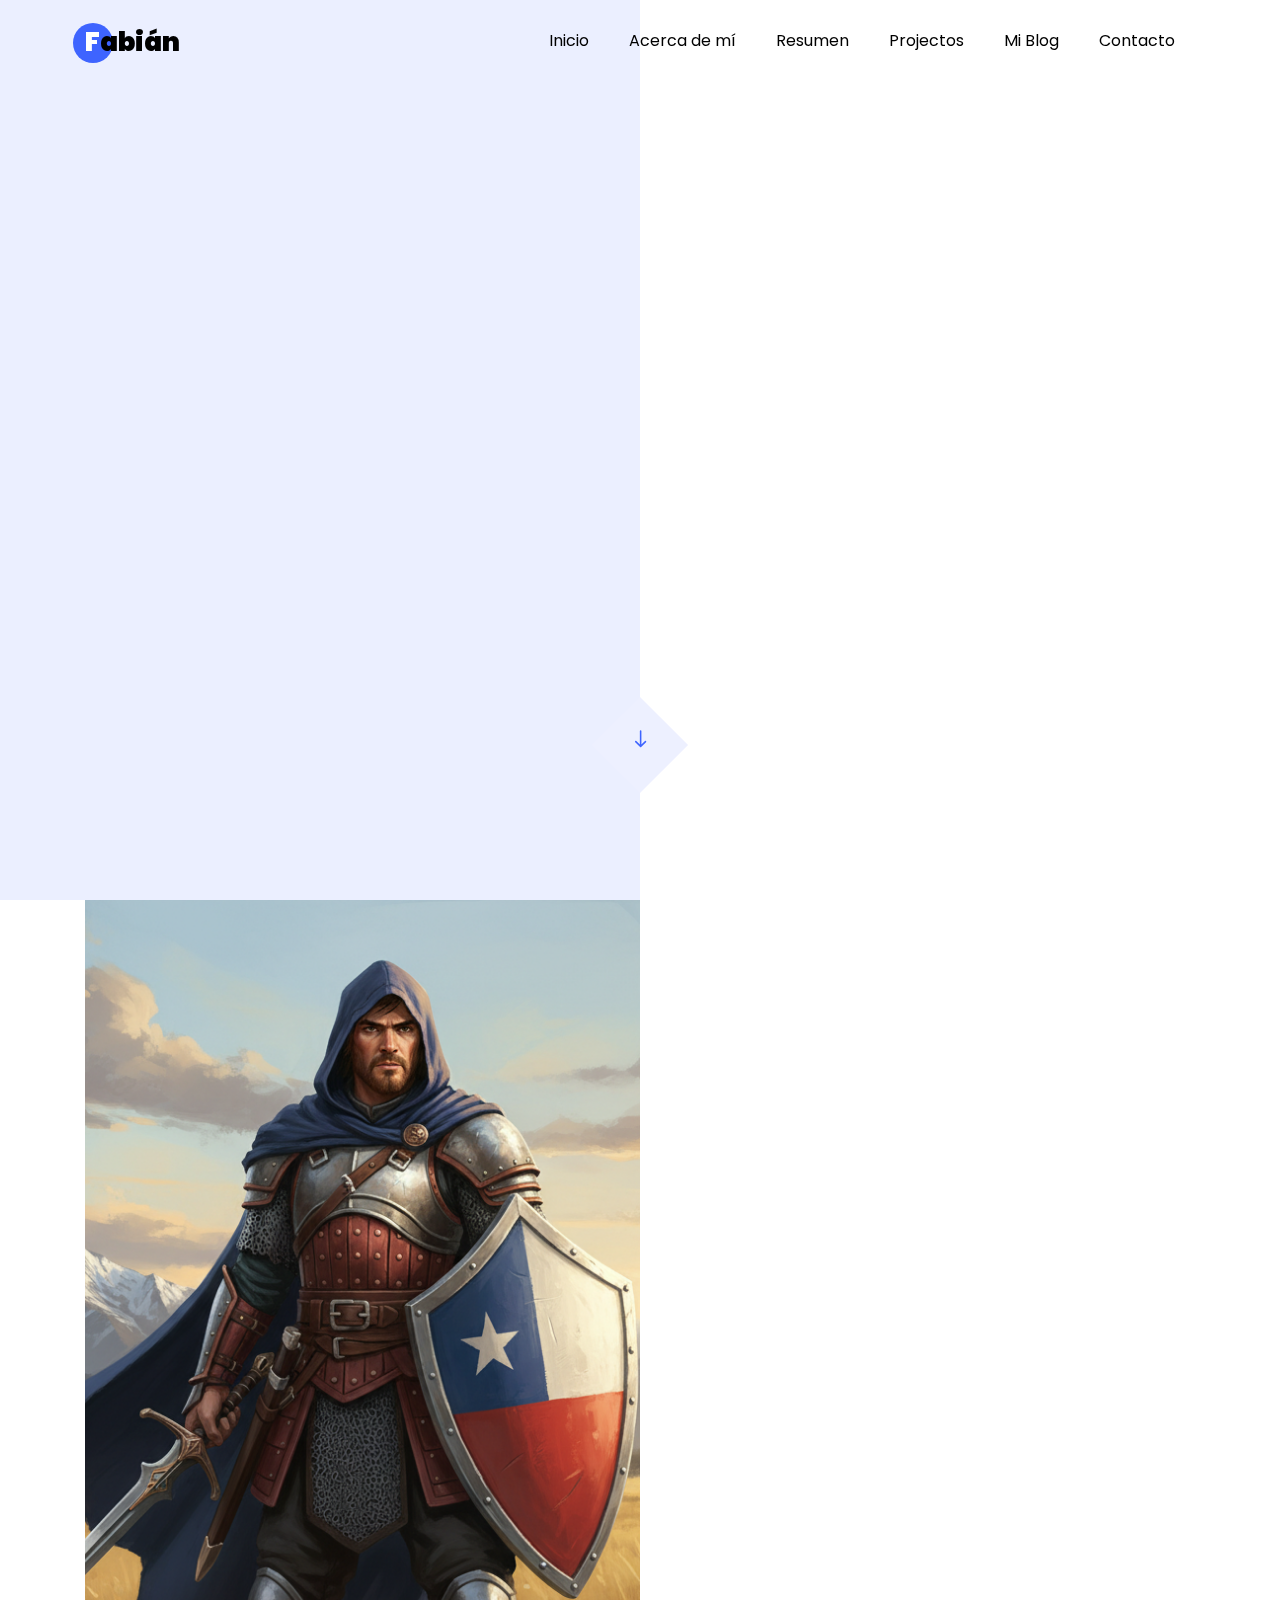
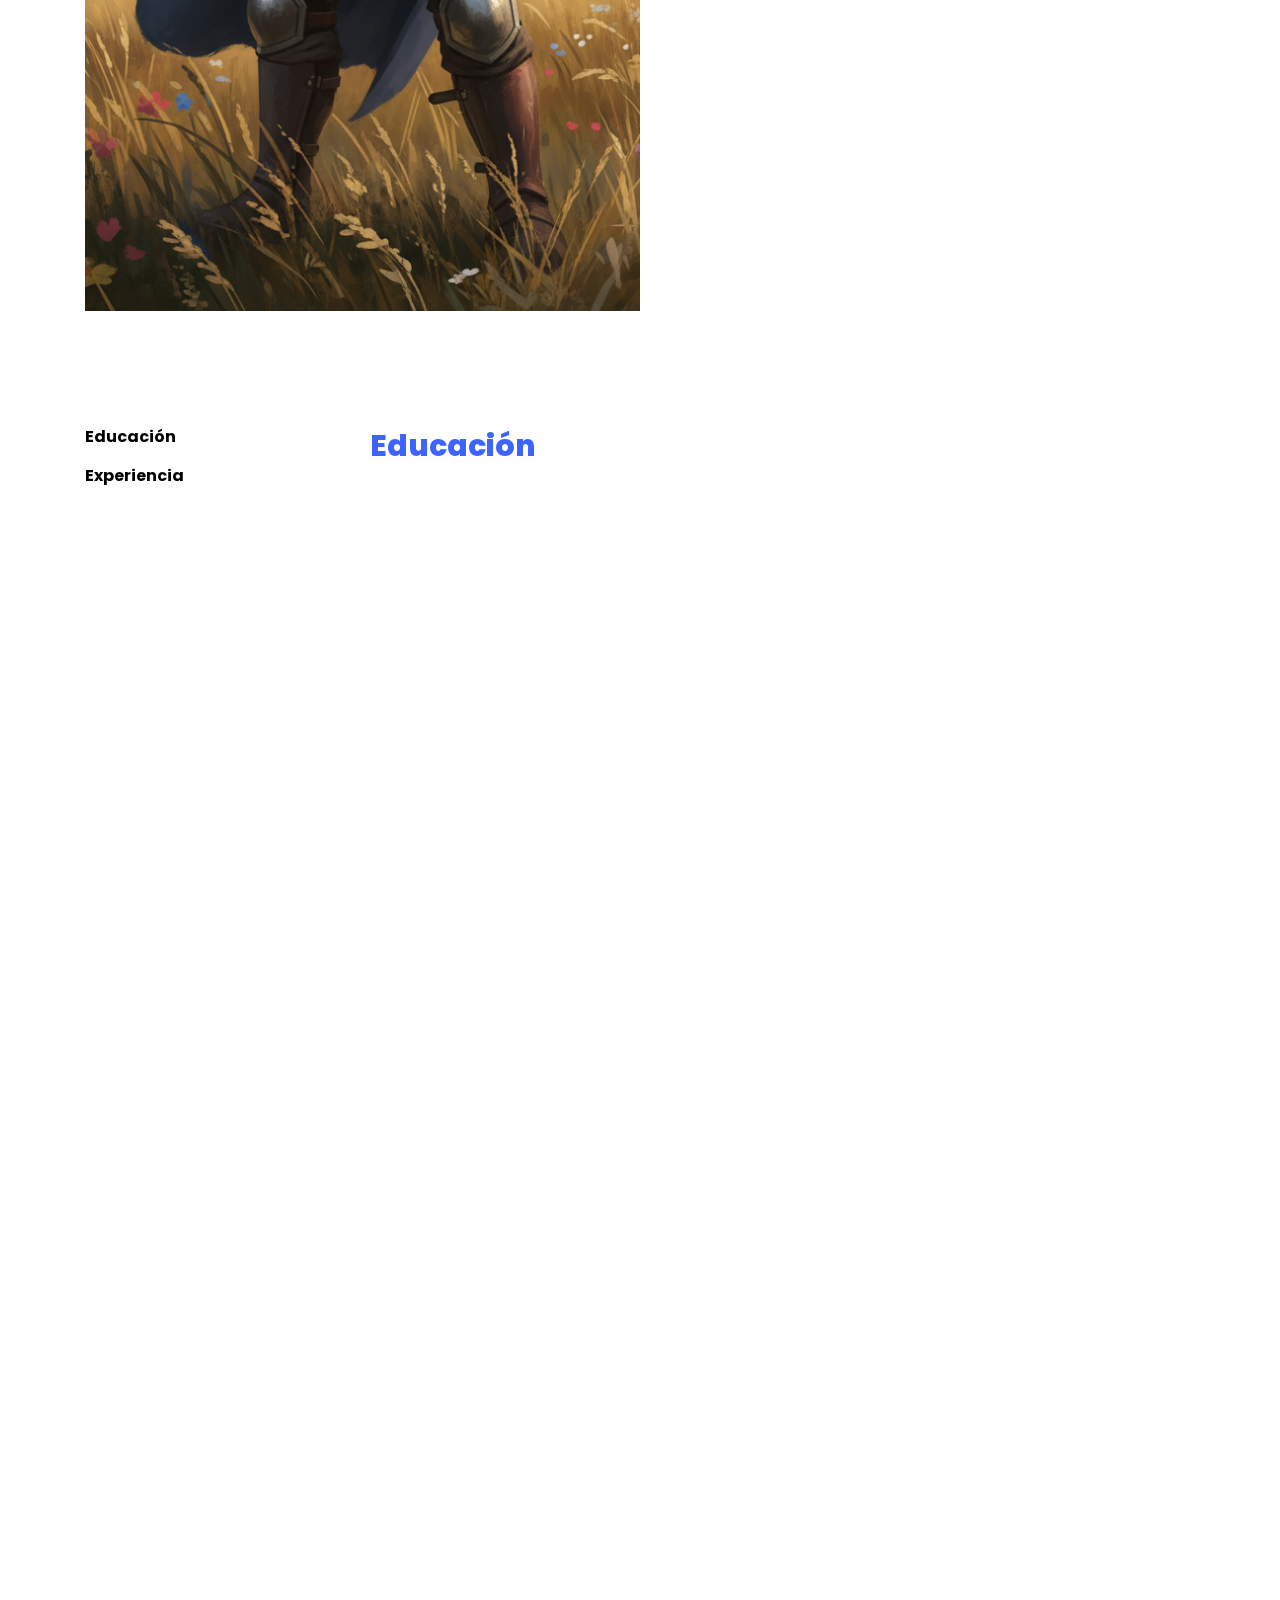
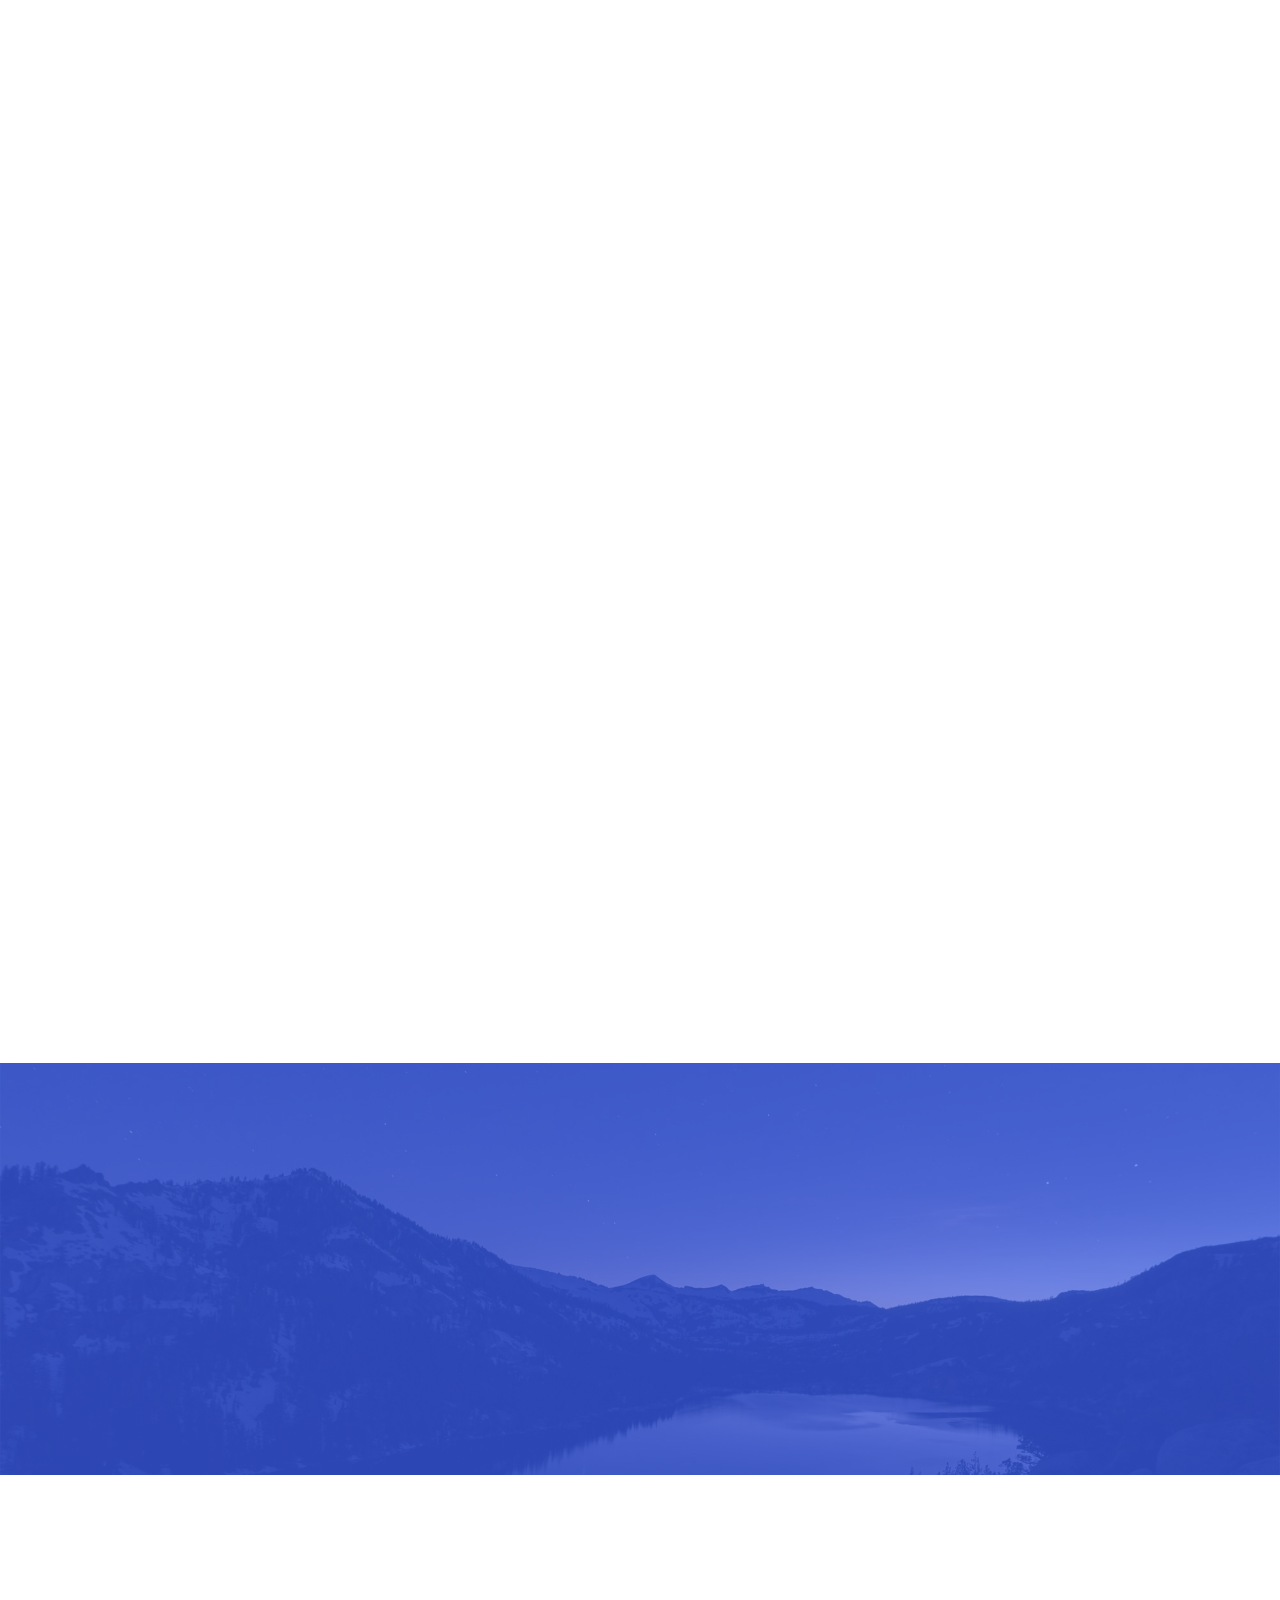
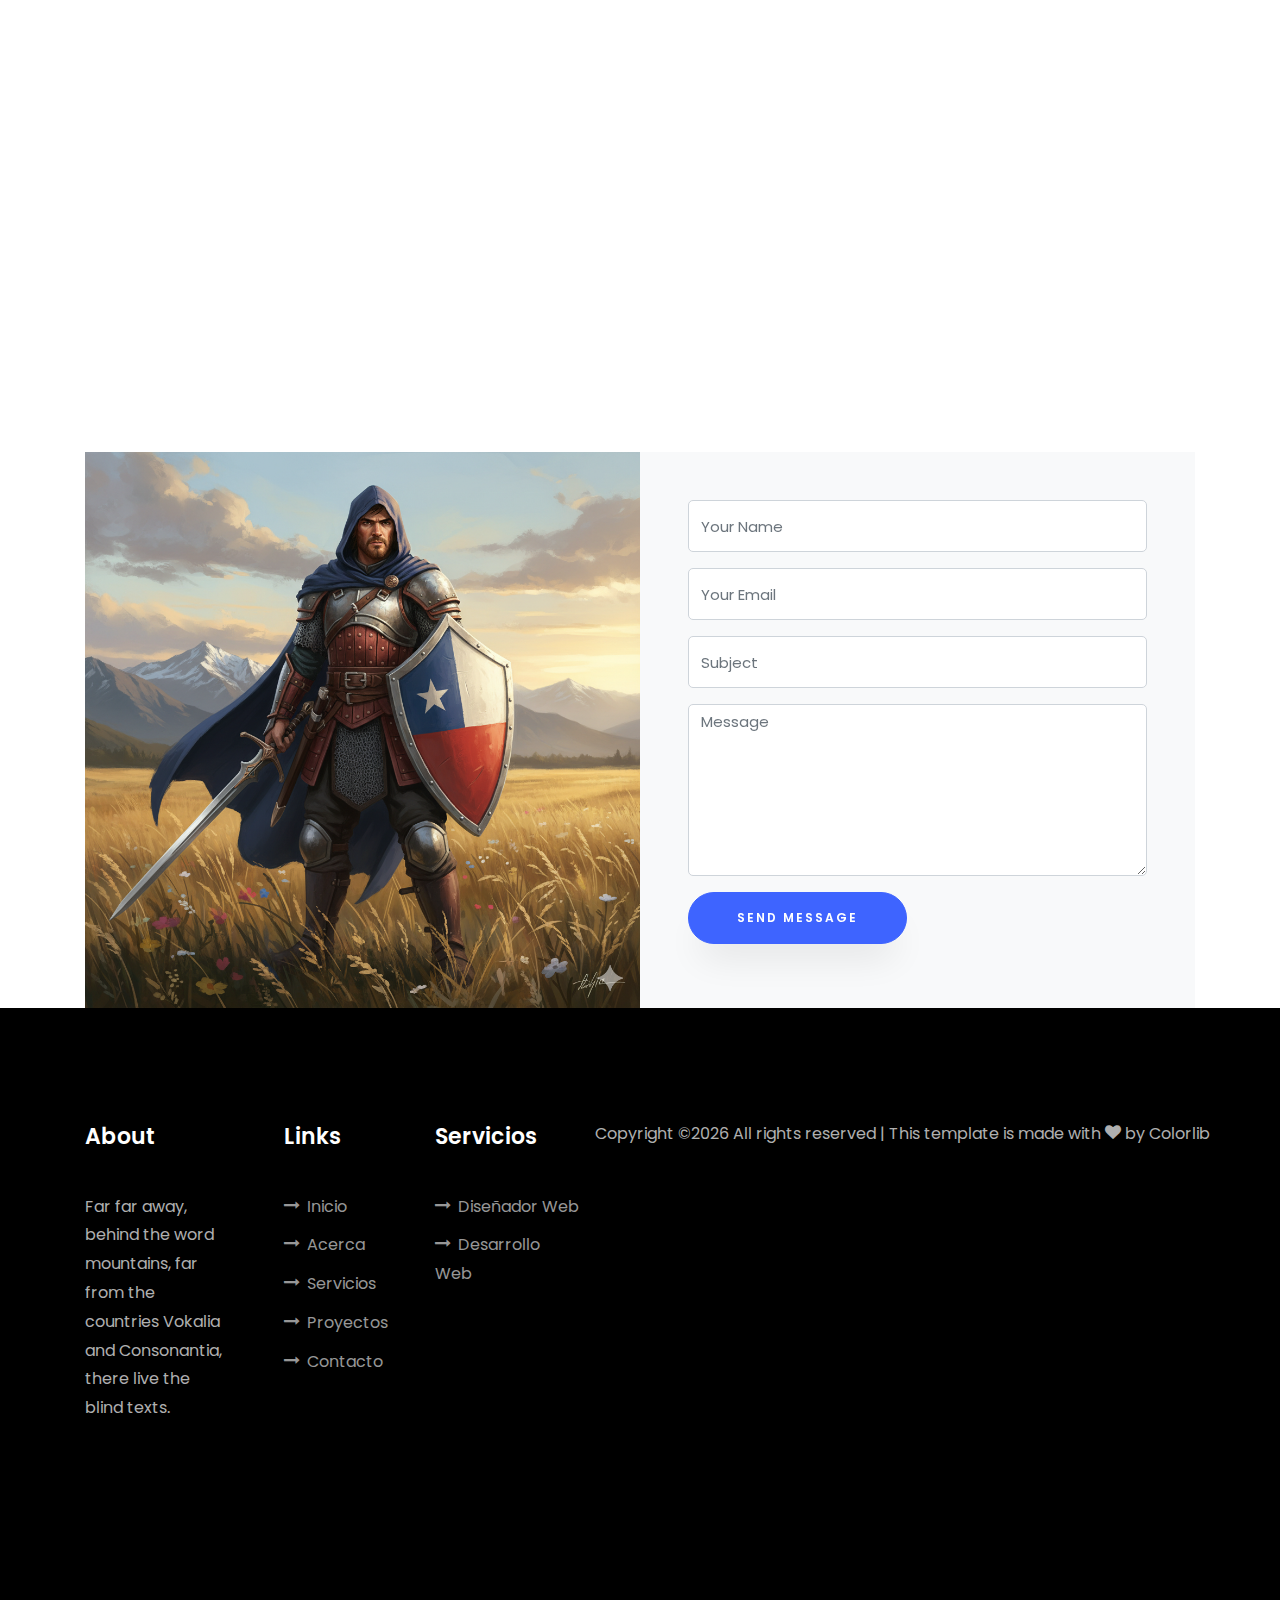
<file: index.html>
<!-- index.html -->
<!DOCTYPE html>
<html lang="en">
  <head>
    <title>Fabián Osses</title>
    <meta charset="utf-8">
    <meta name="viewport" content="width=device-width, initial-scale=1, shrink-to-fit=no">
    
    <link href="https://fonts.googleapis.com/css?family=Poppins:100,200,300,400,500,600,700,800,900" rel="stylesheet">

    <link rel="stylesheet" href="css/open-iconic-bootstrap.min.css">
    <link rel="stylesheet" href="css/animate.css">
    
    <link rel="stylesheet" href="css/owl.carousel.min.css">
    <link rel="stylesheet" href="css/owl.theme.default.min.css">
    <link rel="stylesheet" href="css/magnific-popup.css">

    <link rel="stylesheet" href="css/aos.css">

    <link rel="stylesheet" href="css/ionicons.min.css">
    
    <link rel="stylesheet" href="css/flaticon.css">
    <link rel="stylesheet" href="css/icomoon.css">
    <link rel="stylesheet" href="css/style.css">
  </head>
  <body data-spy="scroll" data-target=".site-navbar-target" data-offset="300">
	  
	  
    <nav class="navbar navbar-expand-lg navbar-dark ftco_navbar ftco-navbar-light site-navbar-target" id="ftco-navbar">
	    <div class="container">
	      <a class="navbar-brand" href="index.html"><span>F</span>abián</a>
	      <button class="navbar-toggler js-fh5co-nav-toggle fh5co-nav-toggle" type="button" data-toggle="collapse" data-target="#ftco-nav" aria-controls="ftco-nav" aria-expanded="false" aria-label="Toggle navigation">
	        <span class="oi oi-menu"></span> Menu
	      </button>

	      <div class="collapse navbar-collapse" id="ftco-nav">
	        <ul class="navbar-nav nav ml-auto">
	          <li class="nav-item"><a href="#home-section" class="nav-link"><span>Inicio</span></a></li>
	          <li class="nav-item"><a href="#about-section" class="nav-link"><span>Acerca de mí</span></a></li>
	          <li class="nav-item"><a href="#resume-section" class="nav-link"><span>Resumen</span></a></li>
<!--	          <li class="nav-item"><a href="#services-section" class="nav-link"><span>Services</span></a></li> -->
	          <li class="nav-item"><a href="#projects-section" class="nav-link"><span>Projectos</span></a></li>
	          <li class="nav-item"><a href="#blog-section" class="nav-link"><span>Mi Blog</span></a></li>
	          <li class="nav-item"><a href="#contact-section" class="nav-link"><span>Contacto</span></a></li>

	        </ul>
	      </div>
	    </div>
	  </nav>
	  <section class="hero-wrap js-fullheight">
      <div class="overlay"></div>
      <div class="container">
        <div class="row no-gutters slider-text js-fullheight justify-content-center align-items-center">
          <div class="col-lg-8 col-md-6 ftco-animate d-flex align-items-center">
          	<div class="text text-center">
          		<span class="subheading">Hola, soy</span>
		  				<h1>Fabián Osses</h1>
			  				<h2>Soy 
								  <span
								     class="txt-rotate"
								     data-period="2000"
								     data-rotate='[ "Diseñador Web.", "Desarrollador.", "Blogger" ]'></span>
								</h2>
							</div>
            </div>
          </div>
        </div>
      </div>
      <div class="mouse">
				<a href="#" class="mouse-icon">
					<div class="mouse-wheel"><span class="ion-ios-arrow-round-down"></span></div>
				</a>
			</div>
    </section>

    <section class="ftco-about img ftco-section ftco-no-pt ftco-no-pb" id="about-section">
    	<div class="container">
    		<div class="row d-flex no-gutters">
    			<div class="col-md-6 col-lg-6 d-flex">
    				<div class="img-about img d-flex align-items-stretch">
    					<div class="overlay"></div>
	    				<div class="img d-flex align-self-stretch align-items-center" style="background-image:url(images/about.png);">
	    				</div>
    				</div>
    			</div>
    			<div class="col-md-6 col-lg-6 pl-md-5 py-5">
    				<div class="row justify-content-start pb-3">
		          <div class="col-md-12 heading-section ftco-animate">
		          	<h1 class="big">Acerca</h1>
		            <h2 class="mb-4">Quien soy</h2>
		            <p>Soy Fabián Osses Inostroza, Ingeniero Civil Industrial con 25 años de experiencia en el área industrial. Durante mi trayectoria desarrollé habilidades en liderazgo, supervisión, y la adopción rápida de nuevas metodologías y procedimientos. Actualmente, soy estudiante en el Bootcamp FullStack Python de Desafío Latam, una transición profesional impulsada por mi pasión por la tecnología y el desarrollo de soluciones informáticas. Soy de la comuna de San Pedro de la Paz, región del Biobío, Chile.
¿Por qué me deberían contactar?. Aporto una perspectiva única que combina el conocimiento industrial con el pensamiento lógico y la resolución de problemas de la programación. Me destaco por ser tranquilo, cooperador y adaptable, con un interés constante en el aprendizaje. Cuento con una sólida base profesional e impulsado por la pasión por la tecnología y la información. La vía de contacto preferida es mi correo electrónico.
</p>
		            <ul class="about-info mt-4 px-md-0 px-2">
		            	<li class="d-flex"><span>Nombre:</span> <span>Fabián Osses Inostroza</span></li>
		            	<!-- <li class="d-flex"><span>Fecha de nacimiento:</span> <span>15 Febrero 1977</span></li> -->


		            	<li class="d-flex"><span>Email:</span> <span>fabian.osses@gmail.com</span></li>
		            	<li class="d-flex"><span>Teléfono:</span> <span>+56-9-82481328</span></li>
						<li class="d-flex"><span>LinkedIn:</span> <span><a href="https://www.linkedin.com/in/fabi%C3%A1n-osses-inostroza/" target="_blank">Ver perfil</a></span></li>
		            </ul>
		          </div>
		        </div>
	          <div class="counter-wrap ftco-animate d-flex mt-md-3">
              <div class="text">
              	<p class="mb-4">
	                <span class="number" data-number="1"></span>
	                <span>Proyectos desarrollados</span>
					<li class="d-flex"><span>GitHub:</span> <span><a href="https://github.com/fossesi/Portal_inmobiliarioi" target="_blank">Ver proyecto</a></span></li>
					
                </p>
				<a class="btn btn-primary py-3 px-3" href="assets/cv/CV_fosses.pdf" target="_blank"><i class="fas fa-paper-plane"></i>Descargar CV</a>
              </div>
	          </div>
	        </div>
        </div>
    	</div>
    </section>

	<!--
    <section class="ftco-section ftco-partner">
    	<div class="container">
    		<div class="row">
    			<div class="col-sm ftco-animate">
    				<a href="#" class="partner"><img src="images/partner-1.png" class="img-fluid" alt="Colorlib Template"></a>
    			</div>
    			<div class="col-sm ftco-animate">
    				<a href="#" class="partner"><img src="images/partner-2.png" class="img-fluid" alt="Colorlib Template"></a>
    			</div>
    			<div class="col-sm ftco-animate">
    				<a href="#" class="partner"><img src="images/partner-3.png" class="img-fluid" alt="Colorlib Template"></a>
    			</div>
    			<div class="col-sm ftco-animate">
    				<a href="#" class="partner"><img src="images/partner-4.png" class="img-fluid" alt="Colorlib Template"></a>
    			</div>
    			<div class="col-sm ftco-animate">
    				<a href="#" class="partner"><img src="images/partner-5.png" class="img-fluid" alt="Colorlib Template"></a>
    			</div>
    		</div>
    	</div>
    </section>
-->
    <section class="ftco-section ftco-no-pb goto-here" id="resume-section">
    	<div class="container">
    		<div class="row">
    			<div class="col-md-3">
				    <nav id="navi">
					    <ul>
					      <li><a href="#page-1">Educación</a></li>
					      <li><a href="#page-2">Experiencia</a></li>

					    </ul>
					  </nav>
					</div>
					<div class="col-md-9">
					  <div id="page-1" class= "page one">
					  	<h2 class="heading">Educación</h2>
					    <div class="resume-wrap d-flex ftco-animate">
					    	<div class="icon d-flex align-items-center justify-content-center">
					    		<span class="flaticon-ideas"></span>
					    	</div>

					    	<div class="text pl-3">
		    					<span class="date">2025</span>
		    					<h2>IDesarrollador FullStack Python</h2>
		    					<span class="position">Bootcamp Desafío-Latam</span>
		    					<p></p>
	    					</div>

					    	<div class="text pl-3">
		    					<span class="date">2019</span>
		    					<h2>Ingeniero Civil Industrial</h2>
		    					<span class="position">Universidad del Biobío</span>
		    					<p></p>
	    					</div>
	    				</div>
	    				<div class="resume-wrap d-flex ftco-animate">
	    					<div class="icon d-flex align-items-center justify-content-center">
					    		<span class="flaticon-ideas"></span>
					    	</div>
					    	<div class="text pl-3">
		    					<span class="date">2013</span>
		    					<h2>Ingeniero Ejecución en Control e Instrumentación Industrial</h2>
		    					<span class="position">Universidad Santa María</span>
		    					<p>e</p>
		    				</div>
	    				</div>
	    				<div class="resume-wrap d-flex ftco-animate">
	    					<div class="icon d-flex align-items-center justify-content-center">
					    		<span class="flaticon-ideas"></span>
					    	</div>


					  <div id="page-2" class= "page two">
					  	<h2 class="heading">Experience</h2>
					    <div class="resume-wrap d-flex ftco-animate">
					    	<div class="icon d-flex align-items-center justify-content-center">
					    		<span class="flaticon-ideas"></span>
					    	</div>
					    	<div class="text pl-3">
		    					<span class="date">1999-2024</span>
		    					<h2>Jefe General de Turno Eléctrico</h2>
		    					<span class="position">Compañía Siderúrgica Huachipato S.A.</span>
		    					<p></p>
		    				</div>
	    				</div>

	    			<!--	<div class="resume-wrap d-flex ftco-animate">
	    					<div class="icon d-flex align-items-center justify-content-center">
					    		<span class="flaticon-ideas"></span>
					    	</div>
					    	<div class="text pl-3">
		    					<span class="date">2014-2015</span>
		    					<h2>Art &amp; Creative Director</h2>
		    					<span class="position">Side Tech</span>
		    					<p>A small river named Duden flows by their place and supplies it with the necessary regelialia. It is a paradisematic country, in which roasted parts of sentences fly into your mouth.</p>
		    				</div>
	    				</div>
	    				<div class="resume-wrap d-flex ftco-animate">
	    					<div class="icon d-flex align-items-center justify-content-center">
					    		<span class="flaticon-ideas"></span>
					    	</div>
					    	<div class="text pl-3">
		    					<span class="date">2014-2015</span>
		    					<h2>Wordpress Developer</h2>
		    					<span class="position">Cambridge University</span>
		    					<p>A small river named Duden flows by their place and supplies it with the necessary regelialia. It is a paradisematic country, in which roasted parts of sentences fly into your mouth.</p>
		    				</div>
	    				</div>
	    				<div class="resume-wrap d-flex ftco-animate">
	    					<div class="icon d-flex align-items-center justify-content-center">
					    		<span class="flaticon-ideas"></span>
					    	</div>
					    	<div class="text pl-3">
		    					<span class="date">2017-2018</span>
		    					<h2>UI/UX Designer</h2>
		    					<span class="position">Cambridge University</span>
		    					<p>A small river named Duden flows by their place and supplies it with the necessary regelialia. It is a paradisematic country, in which roasted parts of sentences fly into your mouth.</p>
		    				</div>
	    				</div>
					  </div> -->
					  <div id="page-3" class= "page three">
					  	<h2 class="heading">Habilidades</h2>
					  	<div class="row progress-circle mb-5">
					  		<div class="col-lg-4 mb-4">
						      <div class="bg-white rounded-lg shadow p-4">
						        <h2 class="h5 font-weight-bold text-center mb-4">CSS</h2>

						        <!-- Progress bar 1
						        <div class="progress mx-auto" data-value='90'>
						          <span class="progress-left">
                        <span class="progress-bar border-primary"></span>
						          </span>
						          <span class="progress-right">
                        <span class="progress-bar border-primary"></span>
						          </span>
						          <div class="progress-value w-100 h-100 rounded-circle d-flex align-items-center justify-content-center">
						            <div class="h2 font-weight-bold">90<sup class="small">%</sup></div>
						          </div>
						        </div>
						        END -->

						        <!-- Demo info 
						        <div class="row text-center mt-4">
						          <div class="col-6 border-right">
						            <div class="h4 font-weight-bold mb-0">28%</div><span class="small text-gray">Last week</span>
						          </div>
						          <div class="col-6">
						            <div class="h4 font-weight-bold mb-0">60%</div><span class="small text-gray">Last month</span>
						          </div>
						        </div>
						        END -->
						      </div>
						    </div>

						    <div class="col-lg-4 mb-4">
						      <div class="bg-white rounded-lg shadow p-4">
						        <h2 class="h5 font-weight-bold text-center mb-4">HTML</h2>

						        <!-- Progress bar 1
						        <div class="progress mx-auto" data-value='80'>
						          <span class="progress-left">
                        <span class="progress-bar border-primary"></span>
						          </span>
						          <span class="progress-right">
                        <span class="progress-bar border-primary"></span>
						          </span>
						          <div class="progress-value w-100 h-100 rounded-circle d-flex align-items-center justify-content-center">
						            <div class="h2 font-weight-bold">80<sup class="small">%</sup></div>
						          </div>
						        </div>
						         END -->

						        <!-- Demo info 
						        <div class="row text-center mt-4">
						          <div class="col-6 border-right">
						            <div class="h4 font-weight-bold mb-0">28%</div><span class="small text-gray">Last week</span>
						          </div>
						          <div class="col-6">
						            <div class="h4 font-weight-bold mb-0">60%</div><span class="small text-gray">Last month</span>
						          </div>
						        </div>
						        END -->
						      </div>
						    </div>

						    <div class="col-lg-4 mb-4">
						      <div class="bg-white rounded-lg shadow p-4">
						        <h2 class="h5 font-weight-bold text-center mb-4">Django</h2>

						        <!-- Progress bar 1
						        <div class="progress mx-auto" data-value='75'>
						          <span class="progress-left">
                        <span class="progress-bar border-primary"></span>
						          </span>
						          <span class="progress-right">
                        <span class="progress-bar border-primary"></span>
						          </span>
						          <div class="progress-value w-100 h-100 rounded-circle d-flex align-items-center justify-content-center">
						            <div class="h2 font-weight-bold">75<sup class="small">%</sup></div>
						          </div>
						        </div>
						        END -->

						        <!-- Demo info
						        <div class="row text-center mt-4">
						          <div class="col-6 border-right">
						            <div class="h4 font-weight-bold mb-0">28%</div><span class="small text-gray">Last week</span>
						          </div>
						          <div class="col-6">
						            <div class="h4 font-weight-bold mb-0">60%</div><span class="small text-gray">Last month</span>
						          </div>
						        </div>
						        END -->
						      </div>
						    </div>

							<div class="col-lg-4 mb-4">
								<div class="bg-white rounded-lg shadow p-4">
								<h2 class="h5 font-weight-bold text-center mb-4">Postgres</h2>
								</div>
							</div>

							<div class="col-lg-4 mb-4">
								<div class="bg-white rounded-lg shadow p-4">
								<h2 class="h5 font-weight-bold text-center mb-4">Python</h2>
								</div>
							</div>

							<div class="col-lg-4 mb-4">
								<div class="bg-white rounded-lg shadow p-4">
								<h2 class="h5 font-weight-bold text-center mb-4">Boostrap 5</h2>
								</div>
							</div>

							<div class="col-lg-4 mb-4">
								<div class="bg-white rounded-lg shadow p-4">
								<h2 class="h5 font-weight-bold text-center mb-4">Docker</h2>
								</div>
							</div>

					  	</div>
						<!--
					  	<div class="row">
					  		<div class="col-md-6 animate-box">
									<div class="progress-wrap ftco-animate">
										<h3>Photoshop</h3>

										<div class="progress">
										 	<div class="progress-bar color-1" role="progressbar" aria-valuenow="90"
										  	aria-valuemin="0" aria-valuemax="100" style="width:90%">
										    <span>90%</span>
										  	</div>
										</div>
									</div>
								</div>
								<div class="col-md-6 animate-box">
									<div class="progress-wrap ftco-animate">
										<h3>jQuery</h3>
										<div class="progress">
										 	<div class="progress-bar color-2" role="progressbar" aria-valuenow="85"
										  	aria-valuemin="0" aria-valuemax="100" style="width:85%">
										    <span>85%</span>
										  	</div>
										</div>
									</div>
								</div>
								<div class="col-md-6 animate-box">
									<div class="progress-wrap ftco-animate">
										<h3>HTML5</h3>
										<div class="progress">
										 	<div class="progress-bar color-3" role="progressbar" aria-valuenow="95"
										  	aria-valuemin="0" aria-valuemax="100" style="width:95%">
										    <span>95%</span>
										  	</div>
										</div>
									</div>
								</div>
								<div class="col-md-6 animate-box">
									<div class="progress-wrap ftco-animate">
										<h3>CSS3</h3>
										<div class="progress">
										 	<div class="progress-bar color-4" role="progressbar" aria-valuenow="90"
										  	aria-valuemin="0" aria-valuemax="100" style="width:90%">
										    <span>90%</span>
										  	</div>
										</div>
									</div>
								</div>
								<div class="col-md-6 animate-box">
									<div class="progress-wrap ftco-animate">
										<h3>WordPress</h3>
										<div class="progress">
										 	<div class="progress-bar color-5" role="progressbar" aria-valuenow="70"
										  	aria-valuemin="0" aria-valuemax="100" style="width:70%">
										    <span>70%</span>
										  	</div>
										</div>
									</div>
								</div>
								<div class="col-md-6 animate-box">
									<div class="progress-wrap ftco-animate">
										<h3>SEO</h3>
										<div class="progress">
										 	<div class="progress-bar color-6" role="progressbar" aria-valuenow="80"
										  	aria-valuemin="0" aria-valuemax="100" style="width:80%">
										    <span>80%</span>
										  	</div>
										</div>
									</div>
								</div>
					  	</div>
					  </div>
					  <div id="page-4" class= "page four">
					    <h2 class="heading">Recompensas</h2>
					    <div class="resume-wrap d-flex ftco-animate">
					    	<div class="icon d-flex align-items-center justify-content-center">
					    		<span class="flaticon-ideas"></span>
					    	</div>
					    	<div class="text pl-3">
		    					<span class="date">2014-2015</span>
		    					<h2>Top 10 Web Developer</h2>
		    					<span class="position">Cambridge University</span>
		    					<p>A small river named Duden flows by their place and supplies it with the necessary regelialia. It is a paradisematic country, in which roasted parts of sentences fly into your mouth.</p>
	    					</div>
	    				</div>
	    				<div class="resume-wrap d-flex ftco-animate">
	    					<div class="icon d-flex align-items-center justify-content-center">
					    		<span class="flaticon-ideas"></span>
					    	</div>
					    	<div class="text pl-3">
		    					<span class="date">2014-2015</span>
		    					<h2>Top 5 LeaderShip Exellence Winner</h2>
		    					<span class="position">Cambridge University</span>
		    					<p>A small river named Duden flows by their place and supplies it with the necessary regelialia. It is a paradisematic country, in which roasted parts of sentences fly into your mouth.</p>
		    				</div>
	    				</div>
	    				<div class="resume-wrap d-flex ftco-animate">
	    					<div class="icon d-flex align-items-center justify-content-center">
					    		<span class="flaticon-ideas"></span>
					    	</div>
					    	<div class="text pl-3">
		    					<span class="date">2014-2015</span>
		    					<h2>Top 4 Web Tester</h2>
		    					<span class="position">Cambridge University</span>
		    					<p>A small river named Duden flows by their place and supplies it with the necessary regelialia. It is a paradisematic country, in which roasted parts of sentences fly into your mouth.</p>
		    				</div>
	    				</div>
	    				<div class="resume-wrap d-flex ftco-animate">
	    					<div class="icon d-flex align-items-center justify-content-center">
					    		<span class="flaticon-ideas"></span>
					    	</div>
					    	<div class="text pl-3">
		    					<span class="date">2014-2015</span>
		    					<h2>Art &amp; Creative Director</h2>
		    					<span class="position">Cambridge University</span>
		    					<p>A small river named Duden flows by their place and supplies it with the necessary regelialia. It is a paradisematic country, in which roasted parts of sentences fly into your mouth.</p>
		    				</div>
	    				</div> -->
					  </div>
					</div>
			  </div>
    	</div>
    </section>
<!--
    <section class="ftco-section" id="services-section">
    	<div class="container-fluid px-md-5">
    		<div class="row justify-content-center py-5 mt-5">
          <div class="col-md-12 heading-section text-center ftco-animate">
          	<h1 class="big big-2">Services</h1>
            <h2 class="mb-4">Services</h2>
            <p></p>
          </div>
        </div>
    		<div class="row">
					<div class="col-md-4 text-center d-flex ftco-animate">
						<a href="#" class="services-1 shadow">
							<span class="icon">
								<i class="flaticon-analysis"></i>
							</span>
							<div class="desc">
								<h3 class="mb-5">Web Design</h3>
								<p>A small river named Duden flows by their place and supplies it with the necessary regelialia.</p>
							</div>
						</a>
					</div>
					<div class="col-md-4 text-center d-flex ftco-animate">
						<a href="#" class="services-1 shadow">
							<span class="icon">
								<i class="flaticon-flasks"></i>
							</span>
							<div class="desc">
								<h3 class="mb-5">Phtography</h3>
								<p>A small river named Duden flows by their place and supplies it with the necessary regelialia.</p>
							</div>
						</a>
					</div>
					<div class="col-md-4 text-center d-flex ftco-animate">
						<a href="#" class="services-1 shadow">
							<span class="icon">
								<i class="flaticon-ideas"></i>
							</span>
							<div class="desc">
								<h3 class="mb-5">Web Developer</h3>
								<p>A small river named Duden flows by their place and supplies it with the necessary regelialia.</p>
							</div>
						</a>
					</div>

					<div class="col-md-4 text-center d-flex ftco-animate">
						<a href="#" class="services-1 shadow">
							<span class="icon">
								<i class="flaticon-innovation"></i>
							</span>
							<div class="desc">
								<h3 class="mb-5">App Developing</h3>
								<p>A small river named Duden flows by their place and supplies it with the necessary regelialia.</p>
							</div>
						</a>
					</div>
					<div class="col-md-4 text-center d-flex ftco-animate">
						<a href="#" class="services-1 shadow">
							<span class="icon">
								<i class="flaticon-ux-design"></i>
							</span>
							<div class="desc">
								<h3 class="mb-5">Branding</h3>
								<p>A small river named Duden flows by their place and supplies it with the necessary regelialia.</p>
							</div>
						</a>
					</div>
					<div class="col-md-4 text-center d-flex ftco-animate">
						<a href="#" class="services-1 shadow">
							<span class="icon">
								<i class="flaticon-idea"></i>
							</span>
							<div class="desc">
								<h3 class="mb-5">Product Strategy</h3>
								<p>A small river named Duden flows by their place and supplies it with the necessary regelialia.</p>
							</div>
						</a>
					</div>
				</div>
    	</div>
    </section> -->
 

    <section class="ftco-section ftco-project" id="projects-section">
    	<div class="container-fluid px-md-0">
    		<div class="row no-gutters justify-content-center pb-5">
          <div class="col-md-12 heading-section text-center ftco-animate">
          	<h1 class="big big-2">Proyectos</h1>
            <h2 class="mb-4">Mis Proyectos</h2>
            <p></p>
          </div>
        </div>
    		<div class="row no-gutters">
    			<div class="col-md-4">
    				<div class="project img ftco-animate d-flex justify-content-center align-items-center" style="background-image: url(images/portal-inmobiliario-1.png);">
    					<div class="overlay"></div>
	    				<div class="text text-center p-4">
	    					<h3><a href="#">Portal Inmobiliario</a></h3>
	    					<span>Desarrollo web</span>
	    				</div>
    				</div>
  				</div>

  				<div class="col-md-4">
    				<div class="project img ftco-animate d-flex justify-content-center align-items-center" style="background-image: url(images/portal-inmobiliario-2.png);">
    					<div class="overlay"></div>
	    				<div class="text text-center p-4">
	    					<h3><a href="#">Portal Inmobiliario</a></h3>
	    					<span>Desarrollo web</span>
	    				</div>
    				</div>
  				</div>
<!--
    			<div class="col-md-4">
    				<div class="project img ftco-animate d-flex justify-content-center align-items-center" style="background-image: url(images/work-3.jpg);">
    					<div class="overlay"></div>
	    				<div class="text text-center p-4">
	    					<h3><a href="#">Branding &amp; Illustration Design</a></h3>
	    					<span>Web Design</span>
	    				</div>
    				</div>
    			</div>

    			<div class="col-md-4">
    				<div class="project img ftco-animate d-flex justify-content-center align-items-center" style="background-image: url(images/work-4.jpg);">
    					<div class="overlay"></div>
	    				<div class="text text-center p-4">
	    					<h3><a href="#">Branding &amp; Illustration Design</a></h3>
	    					<span>Web Design</span>
	    				</div>
    				</div>
    			</div>

    			<div class="col-md-4">
    				<div class="project img ftco-animate d-flex justify-content-center align-items-center" style="background-image: url(images/work-5.jpg);">
    					<div class="overlay"></div>
	    				<div class="text text-center p-4">
	    					<h3><a href="#">Branding &amp; Illustration Design</a></h3>
	    					<span>Web Design</span>
	    				</div>
    				</div>
    			</div>

    			<div class="col-md-4">
    				<div class="project img ftco-animate d-flex justify-content-center align-items-center" style="background-image: url(images/work-6.jpg);">
    					<div class="overlay"></div>
	    				<div class="text text-center p-4">
	    					<h3><a href="#">Branding &amp; Illustration Design</a></h3>
	    					<span>Web Design</span>
	    				</div>
    				</div>
    			</div>
			-->
    		</div>
    	</div>
    </section>
<!--
    <section class="ftco-section ftco-no-pt ftco-no-pb ftco-counter img" id="section-counter">
    	<div class="container-fluid px-md-5">
				<div class="row d-md-flex align-items-center">
          <div class="col-md d-flex justify-content-center counter-wrap ftco-animate">
            <div class="block-18 shadow">
              <div class="text">
                <strong class="number" data-number="100">0</strong>
                <span>Awards</span>
              </div>
            </div>
          </div>
          <div class="col-md d-flex justify-content-center counter-wrap ftco-animate">
            <div class="block-18 shadow">
              <div class="text">
                <strong class="number" data-number="1200">0</strong>
                <span>Complete Projects</span>
              </div>
            </div>
          </div>
          <div class="col-md d-flex justify-content-center counter-wrap ftco-animate">
            <div class="block-18 shadow">
              <div class="text">
                <strong class="number" data-number="1200">0</strong>
                <span>Happy Customers</span>
              </div>
            </div>
          </div>
          <div class="col-md d-flex justify-content-center counter-wrap ftco-animate">
            <div class="block-18 shadow">
              <div class="text">
                <strong class="number" data-number="500">0</strong>
                <span>Cups of coffee</span>
              </div>
            </div>
          </div>
        </div>
      </div>
    </section>
-->
<!--
    <section class="ftco-section" id="blog-section">
      <div class="container">
        <div class="row justify-content-center mb-5 pb-5">
          <div class="col-md-7 heading-section text-center ftco-animate">
            <h1 class="big big-2">Blog</h1>
            <h2 class="mb-4">Mi Blog</h2>
            <p></p>
          </div>
        </div>
        <div class="row d-flex">
          <div class="col-md-4 d-flex ftco-animate">
          	<div class="blog-entry justify-content-end">
              <a href="single.html" class="block-20" style="background-image: url('images/image_1.jpg');">
              </a>
              <div class="text mt-3 float-right d-block">
                <h3 class="heading"><a href="single.html">Why Lead Generation is Key for Business Growth</a></h3>
                <div class="d-flex align-items-center mb-3 meta">
	                <p class="mb-0">
	                	<span class="mr-2">Sept. 12, 2019</span>
	                	<a href="#" class="mr-2">Admin</a>
	                	<a href="#" class="meta-chat"><span class="icon-chat"></span> 3</a>
	                </p>
                </div>
                <p>A small river named Duden flows by their place and supplies it with the necessary regelialia.</p>
              </div>
            </div>
          </div>
          <div class="col-md-4 d-flex ftco-animate">
          	<div class="blog-entry justify-content-end">
              <a href="single.html" class="block-20" style="background-image: url('images/image_2.jpg');">
              </a>
              <div class="text mt-3 float-right d-block">
                <h3 class="heading"><a href="single.html">Why Lead Generation is Key for Business Growth</a></h3>
                <div class="d-flex align-items-center mb-3 meta">
	                <p class="mb-0">
	                	<span class="mr-2">Sept. 12, 2019</span>
	                	<a href="#" class="mr-2">Admin</a>
	                	<a href="#" class="meta-chat"><span class="icon-chat"></span> 3</a>
	                </p>
                </div>
                <p>A small river named Duden flows by their place and supplies it with the necessary regelialia.</p>
              </div>
            </div>
          </div>
          <div class="col-md-4 d-flex ftco-animate">
          	<div class="blog-entry">
              <a href="single.html" class="block-20" style="background-image: url('images/image_3.jpg');">
              </a>
              <div class="text mt-3 float-right d-block">
                <h3 class="heading"><a href="single.html">Why Lead Generation is Key for Business Growth</a></h3>
                <div class="d-flex align-items-center mb-3 meta">
	                <p class="mb-0">
	                	<span class="mr-2">Sept. 12, 2019</span>
	                	<a href="#" class="mr-2">Admin</a>
	                	<a href="#" class="meta-chat"><span class="icon-chat"></span> 3</a>
	                </p>
                </div>
                <p>A small river named Duden flows by their place and supplies it with the necessary regelialia.</p>
              </div>
            </div>
          </div>
        </div>
      </div>
    </section>
-->
    <section class="ftco-section ftco-hireme img" style="background-image: url(images/bg_1.jpg)">
    	<div class="overlay"></div>
			<div class="container">
				<div class="row justify-content-center">
					<div class="col-md-7 ftco-animate text-center">
						<h2>Estoy <span>Disponible</span> como freelancing</h2>
						<p></p>
						<p class="mb-0"><a href="#" class="btn btn-primary py-3 px-5">Contrátame</a></p>
					</div>
				</div>
			</div>
		</section>

    <section class="ftco-section contact-section ftco-no-pb" id="contact-section">
      <div class="container">
      	<div class="row justify-content-center mb-5 pb-3">
          <div class="col-md-7 heading-section text-center ftco-animate">
            <h1 class="big big-2">Contacto</h1>
            <h2 class="mb-4">Contáctame</h2>
            <p></p>
          </div>
        </div>

        <div class="row d-flex contact-info mb-5">
          <div class="col-md-6 col-lg-3 d-flex ftco-animate">
          	<div class="align-self-stretch box text-center p-4 shadow">
          		<div class="icon d-flex align-items-center justify-content-center">
          			<span class="icon-map-signs"></span>
          		</div>
          		<div>
	          		<h3 class="mb-4">Dirección</h3>
		            <p></p>
		          </div>
	          </div>
          </div>
          <div class="col-md-6 col-lg-3 d-flex ftco-animate">
          	<div class="align-self-stretch box text-center p-4 shadow">
          		<div class="icon d-flex align-items-center justify-content-center">
          			<span class="icon-phone2"></span>
          		</div>
          		<div>
	          		<h3 class="mb-4">Número contacto</h3>
		            <p><a href="tel://1234567920">+ 1235 2355 98</a></p>
	            </div>
	          </div>
          </div>
          <div class="col-md-6 col-lg-3 d-flex ftco-animate">
          	<div class="align-self-stretch box text-center p-4 shadow">
          		<div class="icon d-flex align-items-center justify-content-center">
          			<span class="icon-paper-plane"></span>
          		</div>
          		<div>
	          		<h3 class="mb-4">Correo electrónico</h3>
		            <p><a href="mailto:info@yoursite.com">fabian.osses@gmail.com</a></p>
		          </div>
	          </div>
          </div>
          <div class="col-md-6 col-lg-3 d-flex ftco-animate">
          	<div class="align-self-stretch box text-center p-4 shadow">
          		<div class="icon d-flex align-items-center justify-content-center">
          			<span class="icon-globe"></span>
          		</div>
          		<div>
	          		<h3 class="mb-4">Sitioweb</h3>
		            <p><a href="#">https://github.com/fabianosses/fabianosses.github.io</a></p>
	            </div>
	          </div>
          </div>
        </div>

        <div class="row no-gutters block-9">
          <div class="col-md-6 order-md-last d-flex">
            <form action="#" class="bg-light p-4 p-md-5 contact-form">
              <div class="form-group">
                <input type="text" class="form-control" placeholder="Your Name">
              </div>
              <div class="form-group">
                <input type="text" class="form-control" placeholder="Your Email">
              </div>
              <div class="form-group">
                <input type="text" class="form-control" placeholder="Subject">
              </div>
              <div class="form-group">
                <textarea name="" id="" cols="30" rows="7" class="form-control" placeholder="Message"></textarea>
              </div>
              <div class="form-group">
                <input type="submit" value="Send Message" class="btn btn-primary py-3 px-5">
              </div>
            </form>
          
          </div>

          <div class="col-md-6 d-flex">
          	<div class="img" style="background-image: url(images/about.png);"></div>
          </div>
        </div>
      </div>
    </section>
		

    <footer class="ftco-footer ftco-section">
      <div class="container">
        <div class="row mb-5">
          <div class="col-md">
            <div class="ftco-footer-widget mb-4">
              <h2 class="ftco-heading-2">About</h2>
              <p>Far far away, behind the word mountains, far from the countries Vokalia and Consonantia, there live the blind texts.</p>
              <ul class="ftco-footer-social list-unstyled float-md-left float-lft mt-5">
                <li class="ftco-animate"><a href="#"><span class="icon-twitter"></span></a></li>
                <li class="ftco-animate"><a href="#"><span class="icon-facebook"></span></a></li>
                <li class="ftco-animate"><a href="#"><span class="icon-instagram"></span></a></li>
              </ul>
            </div>
          </div>
          <div class="col-md">
            <div class="ftco-footer-widget mb-4 ml-md-4">
              <h2 class="ftco-heading-2">Links</h2>
              <ul class="list-unstyled">
                <li><a href="#"><span class="icon-long-arrow-right mr-2"></span>Inicio</a></li>
                <li><a href="#"><span class="icon-long-arrow-right mr-2"></span>Acerca</a></li>
                <li><a href="#"><span class="icon-long-arrow-right mr-2"></span>Servicios</a></li>
                <li><a href="#"><span class="icon-long-arrow-right mr-2"></span>Proyectos</a></li>
                <li><a href="#"><span class="icon-long-arrow-right mr-2"></span>Contacto</a></li>
              </ul>
            </div>
          </div>
          <div class="col-md">
             <div class="ftco-footer-widget mb-4">
              <h2 class="ftco-heading-2">Servicios</h2>
              <ul class="list-unstyled">
                <li><a href="#"><span class="icon-long-arrow-right mr-2"></span>Diseñador Web</a></li>
                <li><a href="#"><span class="icon-long-arrow-right mr-2"></span>Desarrollo Web</a></li>
              </ul>
            </div>
          </div>
		  <!--
          <div class="col-md">
            <div class="ftco-footer-widget mb-4">
            	<h2 class="ftco-heading-2">Have a Questions?</h2>
            	<div class="block-23 mb-3">
	              <ul>
	                <li><span class="icon icon-map-marker"></span><span class="text">203 Fake St. Mountain View, San Francisco, California, USA</span></li>
	                <li><a href="#"><span class="icon icon-phone"></span><span class="text">+2 392 3929 210</span></a></li>
	                <li><a href="#"><span class="icon icon-envelope"></span><span class="text">info@yourdomain.com</span></a></li>
	              </ul>
	            </div>
            </div>
          </div>
        </div>
        <div class="row">
          <div class="col-md-12 text-center">
		  -->
            <p><!-- Link back to Colorlib can't be removed. Template is licensed under CC BY 3.0. -->
  Copyright &copy;<script>document.write(new Date().getFullYear());</script> All rights reserved | This template is made with <i class="icon-heart color-danger" aria-hidden="true"></i> by <a href="https://colorlib.com" target="_blank">Colorlib</a>
  <!-- Link back to Colorlib can't be removed. Template is licensed under CC BY 3.0. --></p>
          </div>
        </div>

      </div>
    </footer>
    
  

  <!-- loader -->
  <div id="ftco-loader" class="show fullscreen"><svg class="circular" width="48px" height="48px"><circle class="path-bg" cx="24" cy="24" r="22" fill="none" stroke-width="4" stroke="#eeeeee"/><circle class="path" cx="24" cy="24" r="22" fill="none" stroke-width="4" stroke-miterlimit="10" stroke="#F96D00"/></svg></div>


	<script src="js/jquery.min.js"></script>
	<script src="js/jquery-migrate-3.0.1.min.js"></script>
	<script src="js/popper.min.js"></script>
	<script src="js/bootstrap.min.js"></script>
	<script src="js/jquery.easing.1.3.js"></script>
	<script src="js/jquery.waypoints.min.js"></script>
	<script src="js/jquery.stellar.min.js"></script>
	<script src="js/owl.carousel.min.js"></script>
	<script src="js/jquery.magnific-popup.min.js"></script>
	<script src="js/aos.js"></script>
	<script src="js/jquery.animateNumber.min.js"></script>
	<script src="js/scrollax.min.js"></script>
	<script src="js/main.js"></script>
  </body>
</html>
</file>
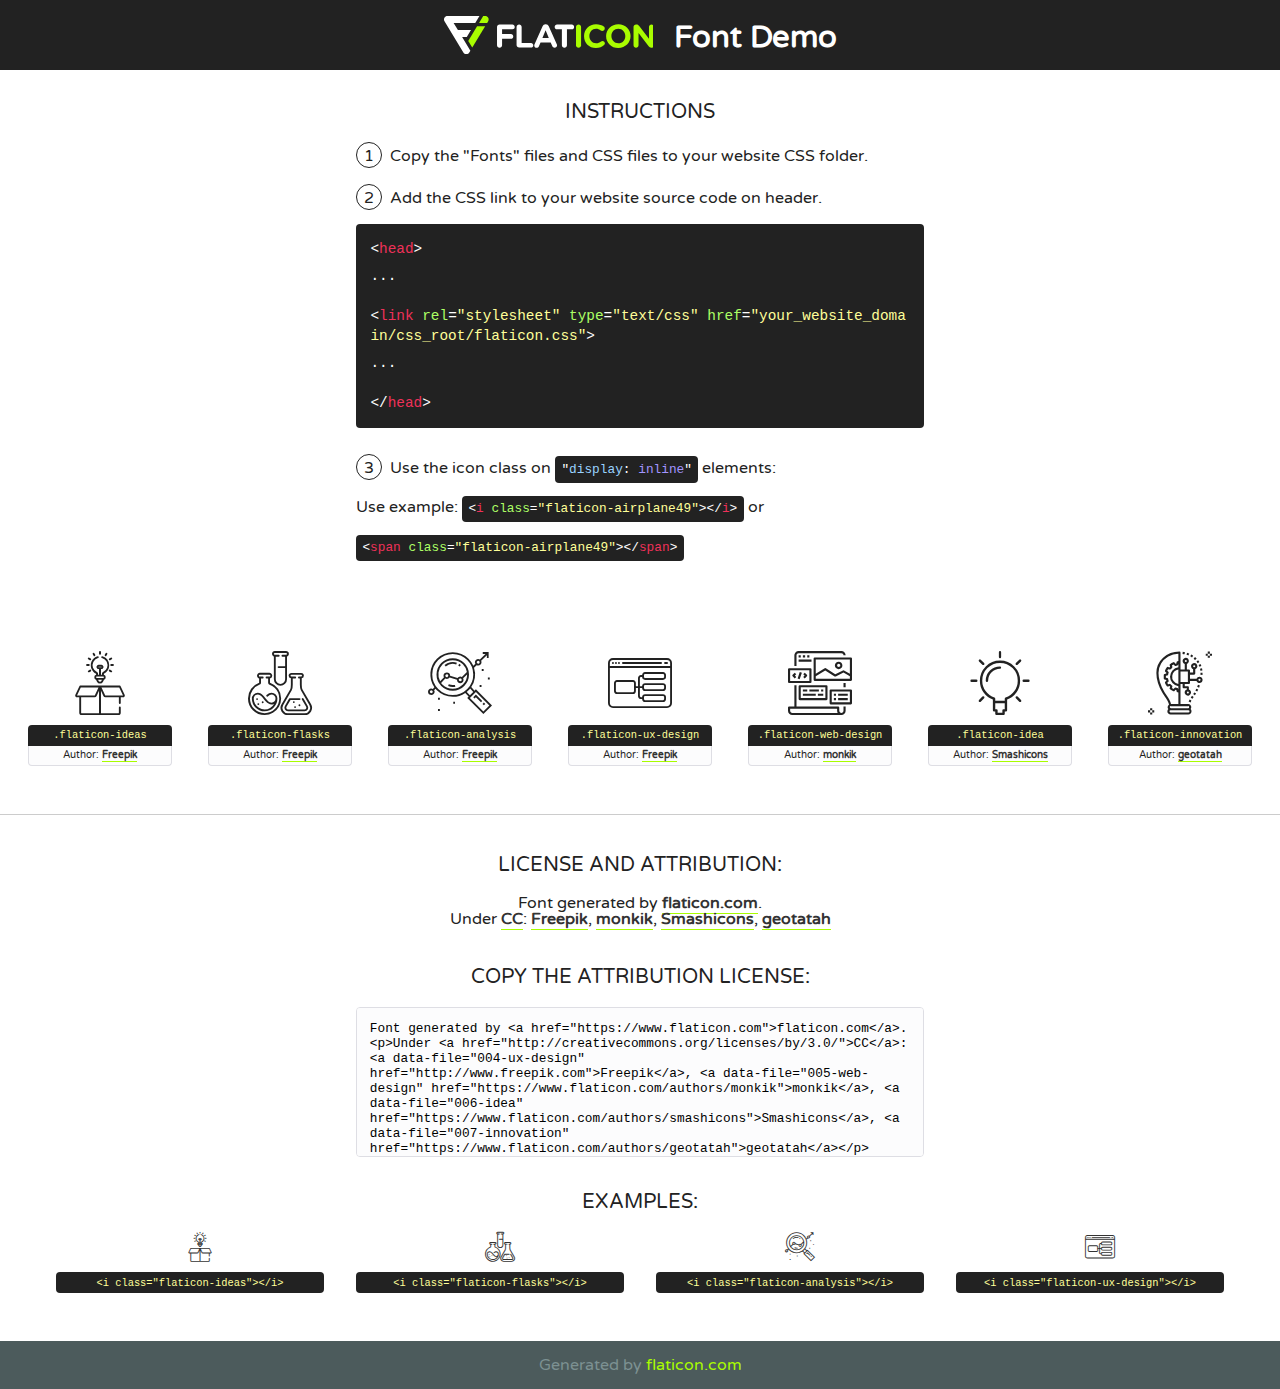
<file: fonts/flaticon/font/flaticon.html>
<!DOCTYPE html>
<!--
  Flaticon icon font: Flaticon
  Creation date: 20/03/2019 02:18
-->
<html>
<!DOCTYPE html>
<html>

<head>
    <title>Flaticon WebFont</title>
    <link href="http://fonts.googleapis.com/css?family=Varela+Round" rel="stylesheet" type="text/css" />
    <link rel="stylesheet" type="text/css" href="flaticon.css">
    <meta charset="UTF-8">
    <style>
    html, body, div, span, applet, object, iframe,
    h1, h2, h3, h4, h5, h6, p, blockquote, pre,
    a, abbr, acronym, address, big, cite, code,
    del, dfn, em, img, ins, kbd, q, s, samp,
    small, strike, strong, sub, sup, tt, var,
    b, u, i, center,
    dl, dt, dd, ol, ul, li,
    fieldset, form, label, legend,
    table, caption, tbody, tfoot, thead, tr, th, td,
    article, aside, canvas, details, embed, 
    figure, figcaption, footer, header, hgroup, 
    menu, nav, output, ruby, section, summary,
    time, mark, audio, video {
        margin: 0;
        padding: 0;
        border: 0;
        font-size: 100%;
        font: inherit;
        vertical-align: baseline;
    }
    /* HTML5 display-role reset for older browsers */
    article, aside, details, figcaption, figure, 
    footer, header, hgroup, menu, nav, section {
        display: block;
    }
    body {
        line-height: 1;
    }
    ol, ul {
        list-style: none;
    }
    blockquote, q {
        quotes: none;
    }
    blockquote:before, blockquote:after,
    q:before, q:after {
        content: '';
        content: none;
    }
    table {
        border-collapse: collapse;
        border-spacing: 0;
    }
    body {
        font-family: 'Varela Round', Helvetica, Arial, sans-serif;
        font-size: 16px;
        color: #222;
    }
    a {
        color: #333;
        border-bottom: 1px solid #a9fd00;
        font-weight: bold;
        text-decoration: none;
    }
    * {
        -moz-box-sizing: border-box;
        -webkit-box-sizing: border-box;
        box-sizing: border-box;
        margin: 0;
        padding: 0;
    }
    [class^="flaticon-"]:before, [class*=" flaticon-"]:before, [class^="flaticon-"]:after, [class*=" flaticon-"]:after {
        font-family: Flaticon;
        font-size: 30px;
        font-style: normal;
        margin-left: 20px;
        color: #333;
    }
    .wrapper {
        max-width: 600px;
        margin: auto;
        padding: 0 1em;
    }
    .title {
        font-size: 1.25em;
        text-align: center;
        margin-bottom: 1em;
        text-transform: uppercase;
    }
    header {
        text-align: center;
        background-color: #222;
        color: #fff;
        padding: 1em;
    }
    header .logo {
        width: 210px;
        height: 38px;
        display: inline-block;
        vertical-align: middle;
        margin-right: 1em;
        border: none;
    }
    header strong {
        font-size: 1.95em;
        font-weight: bold;
        vertical-align: middle;
        margin-top: 5px;
        display: inline-block;
    }
    .demo {
        margin: 2em auto;
        line-height: 1.25em;
    }
    .demo ul li {
        margin-bottom: 1em;
    }
    .demo ul li .num {
        color: #222;
        border-radius: 20px;
        display: inline-block;
        width: 26px;
        padding: 3px;
        height: 26px;
        text-align: center;
        margin-right: 0.5em;
        border: 1px solid #222;
    }
    .demo ul li code {
        background-color: #222;
        border-radius: 4px;
        padding: 0.25em 0.5em;
        display: inline-block;
        color: #fff;
        font-family: Consolas,Monaco,Lucida Console,Liberation Mono,DejaVu Sans Mono,Bitstream Vera Sans Mono,Courier New, monospace;
        font-weight: lighter;
        margin-top: 1em;
        font-size: 0.8em;
        word-break: break-all;
    }
    .demo ul li code.big {
        padding: 1em;
        font-size: 0.9em;
    }
    .demo ul li code .red {
        color: #EF3159;
    }
    .demo ul li code .green {
        color: #ACFF65;
    }
    .demo ul li code .yellow {
        color: #FFFF99;
    }
    .demo ul li code .blue {
        color: #99D3FF;
    }
    .demo ul li code .purple {
        color: #A295FF;
    }
    .demo ul li code .dots {
        margin-top: 0.5em;
        display: block;
    }
    #glyphs {
        border-bottom: 1px solid #ccc;
        padding: 2em 0;
        text-align: center;
    }
    .glyph {
        display: inline-block;
        width: 9em;
        margin: 1em;
        text-align: center;
        vertical-align: top;
        background: #FFF;
    }
    .glyph .glyph-icon {
        padding: 10px;
        display: block;
        font-family:"Flaticon";
        font-size: 64px;
        line-height: 1;
    }
    .glyph .glyph-icon:before {
        font-size: 64px;
        color: #222;
        margin-left: 0;
    }
    .class-name {
        font-size: 0.65em;
        background-color: #222;
        color: #fff;
        border-radius: 4px 4px 0 0;
        padding: 0.5em;
        color: #FFFF99;
        font-family: Consolas,Monaco,Lucida Console,Liberation Mono,DejaVu Sans Mono,Bitstream Vera Sans Mono,Courier New, monospace;
    }
    .author-name {
        font-size: 0.6em;
        background-color: #fcfcfd;
        border: 1px solid #DEDEE4;
        border-top: 0;
        border-radius: 0 0 4px 4px;
        padding: 0.5em;
    }
    .class-name:last-child {
        font-size: 10px;
        color:#888;
    }
    .class-name:last-child a {
        font-size: 10px;
        color:#555;
    }
    .class-name:last-child a:hover {
        color:#a9fd00;
    }
    .glyph > input {
        display: block;
        width: 100px;
        margin: 5px auto;
        text-align: center;
        font-size: 12px;
        cursor: text;
    }
    .glyph > input.icon-input {
        font-family:"Flaticon";
        font-size: 16px;
        margin-bottom: 10px;
    }
    .attribution .title {
        margin-top: 2em;
    }
    .attribution textarea {
        background-color: #fcfcfd;
        padding: 1em;
        border: none;
        box-shadow: none;
        border: 1px solid #DEDEE4;
        border-radius: 4px;
        resize: none;
        width: 100%;
        height: 150px;
        font-size: 0.8em;
        font-family: Consolas,Monaco,Lucida Console,Liberation Mono,DejaVu Sans Mono,Bitstream Vera Sans Mono,Courier New, monospace;
        -webkit-appearance: none;
    }
    .iconsuse {
        margin: 2em auto;
        text-align: center;
        max-width: 1200px;
    }
    .iconsuse:after {
        content: '';
        display: table;
        clear: both;
    }
    .iconsuse .image {
        float: left;
        width: 25%;
        padding: 0 1em;
    }
    .iconsuse .image p {
        margin-bottom: 1em;
    }
    .iconsuse .image span {
        display: block;
        font-size: 0.65em;
        background-color: #222;
        color: #fff;
        border-radius: 4px;
        padding: 0.5em;
        color: #FFFF99;
        margin-top: 1em;
        font-family: Consolas,Monaco,Lucida Console,Liberation Mono,DejaVu Sans Mono,Bitstream Vera Sans Mono,Courier New, monospace;
    }
    #footer {
        text-align: center;
        background-color: #4C5B5C;
        color: #7c9192;
        padding: 1em;
    }
    #footer a {
        border: none;
        color: #a9fd00;
        font-weight: normal;
    }
    @media (max-width: 960px) {
        .iconsuse .image {
            width: 50%;
        }
    }
    @media (max-width: 560px) {
        .iconsuse .image {
            width: 100%;
        }
    }
    </style>
</head>

<body class="characters-off">

    <header>
        <a href="https://www.flaticon.com" target="_blank" class="logo">
            <svg version="1.1" xmlns="http://www.w3.org/2000/svg" xmlns:xlink="http://www.w3.org/1999/xlink" xmlns:a="http://ns.adobe.com/AdobeSVGViewerExtensions/3.0/" viewBox="0 0 560.875 102.036" enable-background="new 0 0 560.875 102.036" xml:space="preserve">
                <defs>
                </defs>
                <g>
                    <g class="letters">
                        <path fill="#ffffff" d="M141.596,29.675c0-3.777,2.985-6.767,6.764-6.767h34.438c3.426,0,6.15,2.728,6.15,6.15
                        c0,3.43-2.724,6.149-6.15,6.149h-27.674v13.091h23.719c3.429,0,6.151,2.724,6.151,6.15c0,3.43-2.723,6.149-6.151,6.149h-23.719
                        v17.574c0,3.773-2.986,6.761-6.764,6.761c-3.779,0-6.764-2.989-6.764-6.761V29.675z"></path>
                        <path fill="#ffffff" d="M193.844,29.149c0-3.781,2.985-6.767,6.764-6.767c3.776,0,6.763,2.985,6.763,6.767v42.957h25.039
                        c3.426,0,6.149,2.726,6.149,6.153c0,3.425-2.723,6.15-6.149,6.15h-31.802c-3.779,0-6.764-2.986-6.764-6.768V29.149z"></path>
                        <path fill="#ffffff" d="M241.891,75.71l21.438-48.407c1.492-3.341,4.215-5.357,7.906-5.357h0.792
                        c3.686,0,6.323,2.017,7.815,5.357l21.439,48.407c0.436,0.967,0.701,1.845,0.701,2.723c0,3.602-2.809,6.501-6.414,6.501
                        c-3.161,0-5.269-1.845-6.499-4.655l-4.132-9.661h-27.059l-4.301,10.102c-1.144,2.631-3.426,4.214-6.237,4.214
                        c-3.517,0-6.24-2.81-6.24-6.325C241.1,77.64,241.451,76.677,241.891,75.71z M279.932,58.666l-8.521-20.297l-8.526,20.297H279.932
                        z"></path>
                        <path fill="#ffffff" d="M314.864,35.387H301.86c-3.429,0-6.239-2.813-6.239-6.238c0-3.429,2.811-6.24,6.239-6.24h39.533
                        c3.426,0,6.237,2.811,6.237,6.24c0,3.425-2.811,6.238-6.237,6.238h-13.001v42.785c0,3.773-2.99,6.761-6.764,6.761
                        c-3.779,0-6.764-2.989-6.764-6.761V35.387z"></path>
                        <path fill="#A9FD00" d="M352.615,29.149c0-3.781,2.985-6.767,6.767-6.767c3.774,0,6.761,2.985,6.761,6.767v49.024
                        c0,3.773-2.987,6.761-6.761,6.761c-3.781,0-6.767-2.989-6.767-6.761V29.149z"></path>
                        <path fill="#A9FD00" d="M374.132,53.836v-0.179c0-17.481,13.178-31.801,32.065-31.801c9.22,0,15.459,2.458,20.557,6.238
                        c1.402,1.054,2.637,2.985,2.637,5.357c0,3.692-2.985,6.59-6.681,6.59c-1.845,0-3.071-0.702-4.044-1.319
                        c-3.776-2.813-7.729-4.393-12.562-4.393c-10.364,0-17.831,8.611-17.831,19.154v0.173c0,10.542,7.291,19.329,17.831,19.329
                        c5.715,0,9.492-1.756,13.359-4.834c1.049-0.874,2.458-1.491,4.039-1.491c3.429,0,6.325,2.813,6.325,6.236
                        c0,2.106-1.056,3.78-2.282,4.834c-5.539,4.834-12.036,7.733-21.878,7.733C387.572,85.464,374.132,71.493,374.132,53.836z"></path>
                        <path fill="#A9FD00" d="M433.009,53.836v-0.179c0-17.481,13.79-31.801,32.766-31.801c18.981,0,32.592,14.143,32.592,31.628v0.173
                        c0,17.483-13.785,31.807-32.769,31.807C446.625,85.464,433.009,71.32,433.009,53.836z M484.224,53.836v-0.179
                        c0-10.539-7.725-19.326-18.626-19.326c-10.893,0-18.449,8.611-18.449,19.154v0.173c0,10.542,7.73,19.329,18.626,19.329
                        C476.676,72.986,484.224,64.378,484.224,53.836z"></path>
                        <path fill="#A9FD00" d="M506.233,29.321c0-3.774,2.99-6.763,6.767-6.763h1.401c3.252,0,5.183,1.583,7.029,3.953l26.093,34.265
                        V29.059c0-3.692,2.99-6.677,6.681-6.677c3.683,0,6.671,2.985,6.671,6.677v48.934c0,3.78-2.987,6.765-6.764,6.765h-0.436
                        c-3.257,0-5.188-1.581-7.034-3.953l-27.056-35.492v32.944c0,3.687-2.985,6.676-6.678,6.676c-3.683,0-6.673-2.989-6.673-6.676
                        V29.321z"></path>
                    </g>
                    <g class="insignia">
                        <path fill="#ffffff" d="M48.372,56.137h12.517l11.156-18.537H37.186L25.688,18.539h57.825L94.668,0H9.271
                        C5.925,0,2.842,1.801,1.198,4.716c-1.644,2.907-1.593,6.482,0.134,9.343l50.38,83.501c1.678,2.781,4.689,4.476,7.938,4.476
                        c3.246,0,6.257-1.695,7.935-4.476l2.898-4.804L48.372,56.137z"></path>
                        <g class="i">
                            <path fill="#A9FD00" d="M93.575,18.539h0.031v0.004l21.652,0.004l2.705-4.488c1.727-2.861,1.778-6.436,0.133-9.343
                            C116.454,1.801,113.371,0,110.026,0h-5.294L93.575,18.539z"></path>
                            <polygon fill="#A9FD00" points="88.291,27.356 64.725,66.486 75.519,84.404 109.942,27.356"></polygon>
                        </g>
                    </g>
                </g>
            </svg>
        </a>
        <strong>Font Demo</strong>
    </header>


    <section class="demo wrapper">

        <p class="title">Instructions</p>

        <ul>
            <li>
                <span class="num">1</span>Copy the "Fonts" files and CSS files to your website CSS folder.
            </li>
            <li>
                <span class="num">2</span>Add the CSS link to your website source code on header.
                <code class="big">
                    &lt;<span class="red">head</span>&gt;
                    <br/><span class="dots">...</span>
                    <br/>&lt;<span class="red">link</span> <span class="green">rel</span>=<span class="yellow">"stylesheet"</span> <span class="green">type</span>=<span class="yellow">"text/css"</span> <span class="green">href</span>=<span class="yellow">"your_website_domain/css_root/flaticon.css"</span>&gt;
                    <br/><span class="dots">...</span>
                    <br/>&lt;/<span class="red">head</span>&gt;
                </code>
            </li>

            <li>
                <p>
                    <span class="num">3</span>Use the icon class on <code>"<span class="blue">display</span>:<span class="purple"> inline</span>"</code> elements:
                    <br />
                    Use example: <code>&lt;<span class="red">i</span> <span class="green">class</span>=<span class="yellow">&quot;flaticon-airplane49&quot;</span>&gt;&lt;/<span class="red">i</span>&gt;</code> or <code>&lt;<span class="red">span</span> <span class="green">class</span>=<span class="yellow">&quot;flaticon-airplane49&quot;</span>&gt;&lt;/<span class="red">span</span>&gt;</code>
            </li>
        </ul>

    </section>




   <section id="glyphs">          
    
      
        <div class="glyph"><div class="glyph-icon flaticon-ideas"></div>
            <div class="class-name">.flaticon-ideas</div>
            <div class="author-name">Author: <a data-file="001-ideas" href="http://www.freepik.com">Freepik</a> </div> 
        </div>        
        
        <div class="glyph"><div class="glyph-icon flaticon-flasks"></div>
            <div class="class-name">.flaticon-flasks</div>
            <div class="author-name">Author: <a data-file="002-flasks" href="http://www.freepik.com">Freepik</a> </div> 
        </div>        
        
        <div class="glyph"><div class="glyph-icon flaticon-analysis"></div>
            <div class="class-name">.flaticon-analysis</div>
            <div class="author-name">Author: <a data-file="003-analysis" href="http://www.freepik.com">Freepik</a> </div> 
        </div>        
        
        <div class="glyph"><div class="glyph-icon flaticon-ux-design"></div>
            <div class="class-name">.flaticon-ux-design</div>
            <div class="author-name">Author: <a data-file="004-ux-design" href="http://www.freepik.com">Freepik</a> </div> 
        </div>        
        
        <div class="glyph"><div class="glyph-icon flaticon-web-design"></div>
            <div class="class-name">.flaticon-web-design</div>
            <div class="author-name">Author: <a data-file="005-web-design" href="https://www.flaticon.com/authors/monkik">monkik</a> </div> 
        </div>        
        
        <div class="glyph"><div class="glyph-icon flaticon-idea"></div>
            <div class="class-name">.flaticon-idea</div>
            <div class="author-name">Author: <a data-file="006-idea" href="https://www.flaticon.com/authors/smashicons">Smashicons</a> </div> 
        </div>        
        
        <div class="glyph"><div class="glyph-icon flaticon-innovation"></div>
            <div class="class-name">.flaticon-innovation</div>
            <div class="author-name">Author: <a data-file="007-innovation" href="https://www.flaticon.com/authors/geotatah">geotatah</a> </div> 
        </div>        
        

    </section>



    <section class="attribution wrapper"   style="text-align:center;">

      <div class="title">License and attribution:</div><div class="attrDiv">Font generated by <a href="https://www.flaticon.com">flaticon.com</a>. <div><p>Under <a href="http://creativecommons.org/licenses/by/3.0/">CC</a>: <a data-file="004-ux-design" href="http://www.freepik.com">Freepik</a>, <a data-file="005-web-design" href="https://www.flaticon.com/authors/monkik">monkik</a>, <a data-file="006-idea" href="https://www.flaticon.com/authors/smashicons">Smashicons</a>, <a data-file="007-innovation" href="https://www.flaticon.com/authors/geotatah">geotatah</a></p>  </div>
      </div>
      <div class="title">Copy the Attribution License:</div>

    <textarea onclick="this.focus();this.select();">Font generated by &lt;a href=&quot;https://www.flaticon.com&quot;&gt;flaticon.com&lt;/a&gt;. <p>Under <a href="http://creativecommons.org/licenses/by/3.0/">CC</a>: <a data-file="004-ux-design" href="http://www.freepik.com">Freepik</a>, <a data-file="005-web-design" href="https://www.flaticon.com/authors/monkik">monkik</a>, <a data-file="006-idea" href="https://www.flaticon.com/authors/smashicons">Smashicons</a>, <a data-file="007-innovation" href="https://www.flaticon.com/authors/geotatah">geotatah</a></p>  
     </textarea>

    </section>

    <section class="iconsuse">

          <div class="title">Examples:</div>            
             
            <div class="image">
                <p>
                    <i class="glyph-icon flaticon-ideas"></i> 
                    <span>&lt;i class=&quot;flaticon-ideas&quot;&gt;&lt;/i&gt;</span>
                </p>
            </div>
            
            <div class="image">
                <p>
                    <i class="glyph-icon flaticon-flasks"></i> 
                    <span>&lt;i class=&quot;flaticon-flasks&quot;&gt;&lt;/i&gt;</span>
                </p>
            </div>
            
            <div class="image">
                <p>
                    <i class="glyph-icon flaticon-analysis"></i> 
                    <span>&lt;i class=&quot;flaticon-analysis&quot;&gt;&lt;/i&gt;</span>
                </p>
            </div>
            
            <div class="image">
                <p>
                    <i class="glyph-icon flaticon-ux-design"></i> 
                    <span>&lt;i class=&quot;flaticon-ux-design&quot;&gt;&lt;/i&gt;</span>
                </p>
            </div>
                       
        </div>
                            
    </section>

<div id="footer">
    <div>Generated by <a href="https://www.flaticon.com">flaticon.com</a>
    </div>
</div>



</body>
</html>
</file>
<file: css/flaticon.css>
/*
  	Flaticon icon font: Flaticon
  	Creation date: 04/01/2019 13:45
  	*/


@font-face {
  font-family: "Flaticon";
  src: url("../fonts/flaticon/font/Flaticon.eot");
  src: url("../fonts/flaticon/font/Flaticon.eot?#iefix") format("embedded-opentype"),
       url("../fonts/flaticon/font/Flaticon.woff") format("woff"),
       url("../fonts/flaticon/font/Flaticon.ttf") format("truetype"),
       url("../fonts/flaticon/font/Flaticon.svg#Flaticon") format("svg");
  font-weight: normal;
  font-style: normal;
}

@media screen and (-webkit-min-device-pixel-ratio:0) {
  @font-face {
    font-family: "Flaticon";
    src: url("../fonts/flaticon/font/Flaticon.svg#Flaticon") format("svg");
  }
}

[class^="flaticon-"]:before, [class*=" flaticon-"]:before,
[class^="flaticon-"]:after, [class*=" flaticon-"]:after {   
  font-family: Flaticon;
  font-style: normal;
  font-weight: normal;
  font-variant: normal;
  text-transform: none;
  line-height: 1;

  /* Better Font Rendering =========== */
  -webkit-font-smoothing: antialiased;
  -moz-osx-font-smoothing: grayscale;
}

.flaticon-ideas:before { content: "\f100"; }
.flaticon-flasks:before { content: "\f101"; }
.flaticon-analysis:before { content: "\f102"; }
.flaticon-ux-design:before { content: "\f103"; }
.flaticon-web-design:before { content: "\f104"; }
.flaticon-idea:before { content: "\f105"; }
.flaticon-innovation:before { content: "\f106"; }
</file>
<file: css/icomoon.css>
@font-face {
  font-family: 'icomoon';
  src:  url('../fonts/icomoon/icomoon.eot?6tt51o');
  src:  url('../fonts/icomoon/icomoon.eot?6tt51o#iefix') format('embedded-opentype'),
    url('../fonts/icomoon/icomoon.ttf?6tt51o') format('truetype'),
    url('../fonts/icomoon/icomoon.woff?6tt51o') format('woff'),
    url('../fonts/icomoon/icomoon.svg?6tt51o#icomoon') format('svg');
  font-weight: normal;
  font-style: normal;
}

[class^="icon-"], [class*=" icon-"] {
  /* use !important to prevent issues with browser extensions that change fonts */
  font-family: 'icomoon' !important;
  speak: none;
  font-style: normal;
  font-weight: normal;
  font-variant: normal;
  text-transform: none;
  line-height: 1;

  /* Better Font Rendering =========== */
  -webkit-font-smoothing: antialiased;
  -moz-osx-font-smoothing: grayscale;
}

.icon-asterisk:before {
  content: "\f069";
}
.icon-plus:before {
  content: "\f067";
}
.icon-question:before {
  content: "\f128";
}
.icon-minus:before {
  content: "\f068";
}
.icon-glass:before {
  content: "\f000";
}
.icon-music:before {
  content: "\f001";
}
.icon-search:before {
  content: "\f002";
}
.icon-envelope-o:before {
  content: "\f003";
}
.icon-heart:before {
  content: "\f004";
}
.icon-star:before {
  content: "\f005";
}
.icon-star-o:before {
  content: "\f006";
}
.icon-user:before {
  content: "\f007";
}
.icon-film:before {
  content: "\f008";
}
.icon-th-large:before {
  content: "\f009";
}
.icon-th:before {
  content: "\f00a";
}
.icon-th-list:before {
  content: "\f00b";
}
.icon-check:before {
  content: "\f00c";
}
.icon-close:before {
  content: "\f00d";
}
.icon-remove:before {
  content: "\f00d";
}
.icon-times:before {
  content: "\f00d";
}
.icon-search-plus:before {
  content: "\f00e";
}
.icon-search-minus:before {
  content: "\f010";
}
.icon-power-off:before {
  content: "\f011";
}
.icon-signal:before {
  content: "\f012";
}
.icon-cog:before {
  content: "\f013";
}
.icon-gear:before {
  content: "\f013";
}
.icon-trash-o:before {
  content: "\f014";
}
.icon-home:before {
  content: "\f015";
}
.icon-file-o:before {
  content: "\f016";
}
.icon-clock-o:before {
  content: "\f017";
}
.icon-road:before {
  content: "\f018";
}
.icon-download:before {
  content: "\f019";
}
.icon-arrow-circle-o-down:before {
  content: "\f01a";
}
.icon-arrow-circle-o-up:before {
  content: "\f01b";
}
.icon-inbox:before {
  content: "\f01c";
}
.icon-play-circle-o:before {
  content: "\f01d";
}
.icon-repeat:before {
  content: "\f01e";
}
.icon-rotate-right:before {
  content: "\f01e";
}
.icon-refresh:before {
  content: "\f021";
}
.icon-list-alt:before {
  content: "\f022";
}
.icon-lock:before {
  content: "\f023";
}
.icon-flag:before {
  content: "\f024";
}
.icon-headphones:before {
  content: "\f025";
}
.icon-volume-off:before {
  content: "\f026";
}
.icon-volume-down:before {
  content: "\f027";
}
.icon-volume-up:before {
  content: "\f028";
}
.icon-qrcode:before {
  content: "\f029";
}
.icon-barcode:before {
  content: "\f02a";
}
.icon-tag:before {
  content: "\f02b";
}
.icon-tags:before {
  content: "\f02c";
}
.icon-book:before {
  content: "\f02d";
}
.icon-bookmark:before {
  content: "\f02e";
}
.icon-print:before {
  content: "\f02f";
}
.icon-camera:before {
  content: "\f030";
}
.icon-font:before {
  content: "\f031";
}
.icon-bold:before {
  content: "\f032";
}
.icon-italic:before {
  content: "\f033";
}
.icon-text-height:before {
  content: "\f034";
}
.icon-text-width:before {
  content: "\f035";
}
.icon-align-left:before {
  content: "\f036";
}
.icon-align-center:before {
  content: "\f037";
}
.icon-align-right:before {
  content: "\f038";
}
.icon-align-justify:before {
  content: "\f039";
}
.icon-list:before {
  content: "\f03a";
}
.icon-dedent:before {
  content: "\f03b";
}
.icon-outdent:before {
  content: "\f03b";
}
.icon-indent:before {
  content: "\f03c";
}
.icon-video-camera:before {
  content: "\f03d";
}
.icon-image:before {
  content: "\f03e";
}
.icon-photo:before {
  content: "\f03e";
}
.icon-picture-o:before {
  content: "\f03e";
}
.icon-pencil:before {
  content: "\f040";
}
.icon-map-marker:before {
  content: "\f041";
}
.icon-adjust:before {
  content: "\f042";
}
.icon-tint:before {
  content: "\f043";
}
.icon-edit:before {
  content: "\f044";
}
.icon-pencil-square-o:before {
  content: "\f044";
}
.icon-share-square-o:before {
  content: "\f045";
}
.icon-check-square-o:before {
  content: "\f046";
}
.icon-arrows:before {
  content: "\f047";
}
.icon-step-backward:before {
  content: "\f048";
}
.icon-fast-backward:before {
  content: "\f049";
}
.icon-backward:before {
  content: "\f04a";
}
.icon-play:before {
  content: "\f04b";
}
.icon-pause:before {
  content: "\f04c";
}
.icon-stop:before {
  content: "\f04d";
}
.icon-forward:before {
  content: "\f04e";
}
.icon-fast-forward:before {
  content: "\f050";
}
.icon-step-forward:before {
  content: "\f051";
}
.icon-eject:before {
  content: "\f052";
}
.icon-chevron-left:before {
  content: "\f053";
}
.icon-chevron-right:before {
  content: "\f054";
}
.icon-plus-circle:before {
  content: "\f055";
}
.icon-minus-circle:before {
  content: "\f056";
}
.icon-times-circle:before {
  content: "\f057";
}
.icon-check-circle:before {
  content: "\f058";
}
.icon-question-circle:before {
  content: "\f059";
}
.icon-info-circle:before {
  content: "\f05a";
}
.icon-crosshairs:before {
  content: "\f05b";
}
.icon-times-circle-o:before {
  content: "\f05c";
}
.icon-check-circle-o:before {
  content: "\f05d";
}
.icon-ban:before {
  content: "\f05e";
}
.icon-arrow-left:before {
  content: "\f060";
}
.icon-arrow-right:before {
  content: "\f061";
}
.icon-arrow-up:before {
  content: "\f062";
}
.icon-arrow-down:before {
  content: "\f063";
}
.icon-mail-forward:before {
  content: "\f064";
}
.icon-share:before {
  content: "\f064";
}
.icon-expand:before {
  content: "\f065";
}
.icon-compress:before {
  content: "\f066";
}
.icon-exclamation-circle:before {
  content: "\f06a";
}
.icon-gift:before {
  content: "\f06b";
}
.icon-leaf:before {
  content: "\f06c";
}
.icon-fire:before {
  content: "\f06d";
}
.icon-eye:before {
  content: "\f06e";
}
.icon-eye-slash:before {
  content: "\f070";
}
.icon-exclamation-triangle:before {
  content: "\f071";
}
.icon-warning:before {
  content: "\f071";
}
.icon-plane:before {
  content: "\f072";
}
.icon-calendar:before {
  content: "\f073";
}
.icon-random:before {
  content: "\f074";
}
.icon-comment:before {
  content: "\f075";
}
.icon-magnet:before {
  content: "\f076";
}
.icon-chevron-up:before {
  content: "\f077";
}
.icon-chevron-down:before {
  content: "\f078";
}
.icon-retweet:before {
  content: "\f079";
}
.icon-shopping-cart:before {
  content: "\f07a";
}
.icon-folder:before {
  content: "\f07b";
}
.icon-folder-open:before {
  content: "\f07c";
}
.icon-arrows-v:before {
  content: "\f07d";
}
.icon-arrows-h:before {
  content: "\f07e";
}
.icon-bar-chart:before {
  content: "\f080";
}
.icon-bar-chart-o:before {
  content: "\f080";
}
.icon-twitter-square:before {
  content: "\f081";
}
.icon-facebook-square:before {
  content: "\f082";
}
.icon-camera-retro:before {
  content: "\f083";
}
.icon-key:before {
  content: "\f084";
}
.icon-cogs:before {
  content: "\f085";
}
.icon-gears:before {
  content: "\f085";
}
.icon-comments:before {
  content: "\f086";
}
.icon-thumbs-o-up:before {
  content: "\f087";
}
.icon-thumbs-o-down:before {
  content: "\f088";
}
.icon-star-half:before {
  content: "\f089";
}
.icon-heart-o:before {
  content: "\f08a";
}
.icon-sign-out:before {
  content: "\f08b";
}
.icon-linkedin-square:before {
  content: "\f08c";
}
.icon-thumb-tack:before {
  content: "\f08d";
}
.icon-external-link:before {
  content: "\f08e";
}
.icon-sign-in:before {
  content: "\f090";
}
.icon-trophy:before {
  content: "\f091";
}
.icon-github-square:before {
  content: "\f092";
}
.icon-upload:before {
  content: "\f093";
}
.icon-lemon-o:before {
  content: "\f094";
}
.icon-phone:before {
  content: "\f095";
}
.icon-square-o:before {
  content: "\f096";
}
.icon-bookmark-o:before {
  content: "\f097";
}
.icon-phone-square:before {
  content: "\f098";
}
.icon-twitter:before {
  content: "\f099";
}
.icon-facebook:before {
  content: "\f09a";
}
.icon-facebook-f:before {
  content: "\f09a";
}
.icon-github:before {
  content: "\f09b";
}
.icon-unlock:before {
  content: "\f09c";
}
.icon-credit-card:before {
  content: "\f09d";
}
.icon-feed:before {
  content: "\f09e";
}
.icon-rss:before {
  content: "\f09e";
}
.icon-hdd-o:before {
  content: "\f0a0";
}
.icon-bullhorn:before {
  content: "\f0a1";
}
.icon-bell-o:before {
  content: "\f0a2";
}
.icon-certificate:before {
  content: "\f0a3";
}
.icon-hand-o-right:before {
  content: "\f0a4";
}
.icon-hand-o-left:before {
  content: "\f0a5";
}
.icon-hand-o-up:before {
  content: "\f0a6";
}
.icon-hand-o-down:before {
  content: "\f0a7";
}
.icon-arrow-circle-left:before {
  content: "\f0a8";
}
.icon-arrow-circle-right:before {
  content: "\f0a9";
}
.icon-arrow-circle-up:before {
  content: "\f0aa";
}
.icon-arrow-circle-down:before {
  content: "\f0ab";
}
.icon-globe:before {
  content: "\f0ac";
}
.icon-wrench:before {
  content: "\f0ad";
}
.icon-tasks:before {
  content: "\f0ae";
}
.icon-filter:before {
  content: "\f0b0";
}
.icon-briefcase:before {
  content: "\f0b1";
}
.icon-arrows-alt:before {
  content: "\f0b2";
}
.icon-group:before {
  content: "\f0c0";
}
.icon-users:before {
  content: "\f0c0";
}
.icon-chain:before {
  content: "\f0c1";
}
.icon-link:before {
  content: "\f0c1";
}
.icon-cloud:before {
  content: "\f0c2";
}
.icon-flask:before {
  content: "\f0c3";
}
.icon-cut:before {
  content: "\f0c4";
}
.icon-scissors:before {
  content: "\f0c4";
}
.icon-copy:before {
  content: "\f0c5";
}
.icon-files-o:before {
  content: "\f0c5";
}
.icon-paperclip:before {
  content: "\f0c6";
}
.icon-floppy-o:before {
  content: "\f0c7";
}
.icon-save:before {
  content: "\f0c7";
}
.icon-square:before {
  content: "\f0c8";
}
.icon-bars:before {
  content: "\f0c9";
}
.icon-navicon:before {
  content: "\f0c9";
}
.icon-reorder:before {
  content: "\f0c9";
}
.icon-list-ul:before {
  content: "\f0ca";
}
.icon-list-ol:before {
  content: "\f0cb";
}
.icon-strikethrough:before {
  content: "\f0cc";
}
.icon-underline:before {
  content: "\f0cd";
}
.icon-table:before {
  content: "\f0ce";
}
.icon-magic:before {
  content: "\f0d0";
}
.icon-truck:before {
  content: "\f0d1";
}
.icon-pinterest:before {
  content: "\f0d2";
}
.icon-pinterest-square:before {
  content: "\f0d3";
}
.icon-google-plus-square:before {
  content: "\f0d4";
}
.icon-google-plus:before {
  content: "\f0d5";
}
.icon-money:before {
  content: "\f0d6";
}
.icon-caret-down:before {
  content: "\f0d7";
}
.icon-caret-up:before {
  content: "\f0d8";
}
.icon-caret-left:before {
  content: "\f0d9";
}
.icon-caret-right:before {
  content: "\f0da";
}
.icon-columns:before {
  content: "\f0db";
}
.icon-sort:before {
  content: "\f0dc";
}
.icon-unsorted:before {
  content: "\f0dc";
}
.icon-sort-desc:before {
  content: "\f0dd";
}
.icon-sort-down:before {
  content: "\f0dd";
}
.icon-sort-asc:before {
  content: "\f0de";
}
.icon-sort-up:before {
  content: "\f0de";
}
.icon-envelope:before {
  content: "\f0e0";
}
.icon-linkedin:before {
  content: "\f0e1";
}
.icon-rotate-left:before {
  content: "\f0e2";
}
.icon-undo:before {
  content: "\f0e2";
}
.icon-gavel:before {
  content: "\f0e3";
}
.icon-legal:before {
  content: "\f0e3";
}
.icon-dashboard:before {
  content: "\f0e4";
}
.icon-tachometer:before {
  content: "\f0e4";
}
.icon-comment-o:before {
  content: "\f0e5";
}
.icon-comments-o:before {
  content: "\f0e6";
}
.icon-bolt:before {
  content: "\f0e7";
}
.icon-flash:before {
  content: "\f0e7";
}
.icon-sitemap:before {
  content: "\f0e8";
}
.icon-umbrella:before {
  content: "\f0e9";
}
.icon-clipboard:before {
  content: "\f0ea";
}
.icon-paste:before {
  content: "\f0ea";
}
.icon-lightbulb-o:before {
  content: "\f0eb";
}
.icon-exchange:before {
  content: "\f0ec";
}
.icon-cloud-download:before {
  content: "\f0ed";
}
.icon-cloud-upload:before {
  content: "\f0ee";
}
.icon-user-md:before {
  content: "\f0f0";
}
.icon-stethoscope:before {
  content: "\f0f1";
}
.icon-suitcase:before {
  content: "\f0f2";
}
.icon-bell:before {
  content: "\f0f3";
}
.icon-coffee:before {
  content: "\f0f4";
}
.icon-cutlery:before {
  content: "\f0f5";
}
.icon-file-text-o:before {
  content: "\f0f6";
}
.icon-building-o:before {
  content: "\f0f7";
}
.icon-hospital-o:before {
  content: "\f0f8";
}
.icon-ambulance:before {
  content: "\f0f9";
}
.icon-medkit:before {
  content: "\f0fa";
}
.icon-fighter-jet:before {
  content: "\f0fb";
}
.icon-beer:before {
  content: "\f0fc";
}
.icon-h-square:before {
  content: "\f0fd";
}
.icon-plus-square:before {
  content: "\f0fe";
}
.icon-angle-double-left:before {
  content: "\f100";
}
.icon-angle-double-right:before {
  content: "\f101";
}
.icon-angle-double-up:before {
  content: "\f102";
}
.icon-angle-double-down:before {
  content: "\f103";
}
.icon-angle-left:before {
  content: "\f104";
}
.icon-angle-right:before {
  content: "\f105";
}
.icon-angle-up:before {
  content: "\f106";
}
.icon-angle-down:before {
  content: "\f107";
}
.icon-desktop:before {
  content: "\f108";
}
.icon-laptop:before {
  content: "\f109";
}
.icon-tablet:before {
  content: "\f10a";
}
.icon-mobile:before {
  content: "\f10b";
}
.icon-mobile-phone:before {
  content: "\f10b";
}
.icon-circle-o:before {
  content: "\f10c";
}
.icon-quote-left:before {
  content: "\f10d";
}
.icon-quote-right:before {
  content: "\f10e";
}
.icon-spinner:before {
  content: "\f110";
}
.icon-circle:before {
  content: "\f111";
}
.icon-mail-reply:before {
  content: "\f112";
}
.icon-reply:before {
  content: "\f112";
}
.icon-github-alt:before {
  content: "\f113";
}
.icon-folder-o:before {
  content: "\f114";
}
.icon-folder-open-o:before {
  content: "\f115";
}
.icon-smile-o:before {
  content: "\f118";
}
.icon-frown-o:before {
  content: "\f119";
}
.icon-meh-o:before {
  content: "\f11a";
}
.icon-gamepad:before {
  content: "\f11b";
}
.icon-keyboard-o:before {
  content: "\f11c";
}
.icon-flag-o:before {
  content: "\f11d";
}
.icon-flag-checkered:before {
  content: "\f11e";
}
.icon-terminal:before {
  content: "\f120";
}
.icon-code:before {
  content: "\f121";
}
.icon-mail-reply-all:before {
  content: "\f122";
}
.icon-reply-all:before {
  content: "\f122";
}
.icon-star-half-empty:before {
  content: "\f123";
}
.icon-star-half-full:before {
  content: "\f123";
}
.icon-star-half-o:before {
  content: "\f123";
}
.icon-location-arrow:before {
  content: "\f124";
}
.icon-crop:before {
  content: "\f125";
}
.icon-code-fork:before {
  content: "\f126";
}
.icon-chain-broken:before {
  content: "\f127";
}
.icon-unlink:before {
  content: "\f127";
}
.icon-info:before {
  content: "\f129";
}
.icon-exclamation:before {
  content: "\f12a";
}
.icon-superscript:before {
  content: "\f12b";
}
.icon-subscript:before {
  content: "\f12c";
}
.icon-eraser:before {
  content: "\f12d";
}
.icon-puzzle-piece:before {
  content: "\f12e";
}
.icon-microphone:before {
  content: "\f130";
}
.icon-microphone-slash:before {
  content: "\f131";
}
.icon-shield:before {
  content: "\f132";
}
.icon-calendar-o:before {
  content: "\f133";
}
.icon-fire-extinguisher:before {
  content: "\f134";
}
.icon-rocket:before {
  content: "\f135";
}
.icon-maxcdn:before {
  content: "\f136";
}
.icon-chevron-circle-left:before {
  content: "\f137";
}
.icon-chevron-circle-right:before {
  content: "\f138";
}
.icon-chevron-circle-up:before {
  content: "\f139";
}
.icon-chevron-circle-down:before {
  content: "\f13a";
}
.icon-html5:before {
  content: "\f13b";
}
.icon-css3:before {
  content: "\f13c";
}
.icon-anchor:before {
  content: "\f13d";
}
.icon-unlock-alt:before {
  content: "\f13e";
}
.icon-bullseye:before {
  content: "\f140";
}
.icon-ellipsis-h:before {
  content: "\f141";
}
.icon-ellipsis-v:before {
  content: "\f142";
}
.icon-rss-square:before {
  content: "\f143";
}
.icon-play-circle:before {
  content: "\f144";
}
.icon-ticket:before {
  content: "\f145";
}
.icon-minus-square:before {
  content: "\f146";
}
.icon-minus-square-o:before {
  content: "\f147";
}
.icon-level-up:before {
  content: "\f148";
}
.icon-level-down:before {
  content: "\f149";
}
.icon-check-square:before {
  content: "\f14a";
}
.icon-pencil-square:before {
  content: "\f14b";
}
.icon-external-link-square:before {
  content: "\f14c";
}
.icon-share-square:before {
  content: "\f14d";
}
.icon-compass:before {
  content: "\f14e";
}
.icon-caret-square-o-down:before {
  content: "\f150";
}
.icon-toggle-down:before {
  content: "\f150";
}
.icon-caret-square-o-up:before {
  content: "\f151";
}
.icon-toggle-up:before {
  content: "\f151";
}
.icon-caret-square-o-right:before {
  content: "\f152";
}
.icon-toggle-right:before {
  content: "\f152";
}
.icon-eur:before {
  content: "\f153";
}
.icon-euro:before {
  content: "\f153";
}
.icon-gbp:before {
  content: "\f154";
}
.icon-dollar:before {
  content: "\f155";
}
.icon-usd:before {
  content: "\f155";
}
.icon-inr:before {
  content: "\f156";
}
.icon-rupee:before {
  content: "\f156";
}
.icon-cny:before {
  content: "\f157";
}
.icon-jpy:before {
  content: "\f157";
}
.icon-rmb:before {
  content: "\f157";
}
.icon-yen:before {
  content: "\f157";
}
.icon-rouble:before {
  content: "\f158";
}
.icon-rub:before {
  content: "\f158";
}
.icon-ruble:before {
  content: "\f158";
}
.icon-krw:before {
  content: "\f159";
}
.icon-won:before {
  content: "\f159";
}
.icon-bitcoin:before {
  content: "\f15a";
}
.icon-btc:before {
  content: "\f15a";
}
.icon-file:before {
  content: "\f15b";
}
.icon-file-text:before {
  content: "\f15c";
}
.icon-sort-alpha-asc:before {
  content: "\f15d";
}
.icon-sort-alpha-desc:before {
  content: "\f15e";
}
.icon-sort-amount-asc:before {
  content: "\f160";
}
.icon-sort-amount-desc:before {
  content: "\f161";
}
.icon-sort-numeric-asc:before {
  content: "\f162";
}
.icon-sort-numeric-desc:before {
  content: "\f163";
}
.icon-thumbs-up:before {
  content: "\f164";
}
.icon-thumbs-down:before {
  content: "\f165";
}
.icon-youtube-square:before {
  content: "\f166";
}
.icon-youtube:before {
  content: "\f167";
}
.icon-xing:before {
  content: "\f168";
}
.icon-xing-square:before {
  content: "\f169";
}
.icon-youtube-play:before {
  content: "\f16a";
}
.icon-dropbox:before {
  content: "\f16b";
}
.icon-stack-overflow:before {
  content: "\f16c";
}
.icon-instagram:before {
  content: "\f16d";
}
.icon-flickr:before {
  content: "\f16e";
}
.icon-adn:before {
  content: "\f170";
}
.icon-bitbucket:before {
  content: "\f171";
}
.icon-bitbucket-square:before {
  content: "\f172";
}
.icon-tumblr:before {
  content: "\f173";
}
.icon-tumblr-square:before {
  content: "\f174";
}
.icon-long-arrow-down:before {
  content: "\f175";
}
.icon-long-arrow-up:before {
  content: "\f176";
}
.icon-long-arrow-left:before {
  content: "\f177";
}
.icon-long-arrow-right:before {
  content: "\f178";
}
.icon-apple:before {
  content: "\f179";
}
.icon-windows:before {
  content: "\f17a";
}
.icon-android:before {
  content: "\f17b";
}
.icon-linux:before {
  content: "\f17c";
}
.icon-dribbble:before {
  content: "\f17d";
}
.icon-skype:before {
  content: "\f17e";
}
.icon-foursquare:before {
  content: "\f180";
}
.icon-trello:before {
  content: "\f181";
}
.icon-female:before {
  content: "\f182";
}
.icon-male:before {
  content: "\f183";
}
.icon-gittip:before {
  content: "\f184";
}
.icon-gratipay:before {
  content: "\f184";
}
.icon-sun-o:before {
  content: "\f185";
}
.icon-moon-o:before {
  content: "\f186";
}
.icon-archive:before {
  content: "\f187";
}
.icon-bug:before {
  content: "\f188";
}
.icon-vk:before {
  content: "\f189";
}
.icon-weibo:before {
  content: "\f18a";
}
.icon-renren:before {
  content: "\f18b";
}
.icon-pagelines:before {
  content: "\f18c";
}
.icon-stack-exchange:before {
  content: "\f18d";
}
.icon-arrow-circle-o-right:before {
  content: "\f18e";
}
.icon-arrow-circle-o-left:before {
  content: "\f190";
}
.icon-caret-square-o-left:before {
  content: "\f191";
}
.icon-toggle-left:before {
  content: "\f191";
}
.icon-dot-circle-o:before {
  content: "\f192";
}
.icon-wheelchair:before {
  content: "\f193";
}
.icon-vimeo-square:before {
  content: "\f194";
}
.icon-try:before {
  content: "\f195";
}
.icon-turkish-lira:before {
  content: "\f195";
}
.icon-plus-square-o:before {
  content: "\f196";
}
.icon-space-shuttle:before {
  content: "\f197";
}
.icon-slack:before {
  content: "\f198";
}
.icon-envelope-square:before {
  content: "\f199";
}
.icon-wordpress:before {
  content: "\f19a";
}
.icon-openid:before {
  content: "\f19b";
}
.icon-bank:before {
  content: "\f19c";
}
.icon-institution:before {
  content: "\f19c";
}
.icon-university:before {
  content: "\f19c";
}
.icon-graduation-cap:before {
  content: "\f19d";
}
.icon-mortar-board:before {
  content: "\f19d";
}
.icon-yahoo:before {
  content: "\f19e";
}
.icon-google:before {
  content: "\f1a0";
}
.icon-reddit:before {
  content: "\f1a1";
}
.icon-reddit-square:before {
  content: "\f1a2";
}
.icon-stumbleupon-circle:before {
  content: "\f1a3";
}
.icon-stumbleupon:before {
  content: "\f1a4";
}
.icon-delicious:before {
  content: "\f1a5";
}
.icon-digg:before {
  content: "\f1a6";
}
.icon-pied-piper-pp:before {
  content: "\f1a7";
}
.icon-pied-piper-alt:before {
  content: "\f1a8";
}
.icon-drupal:before {
  content: "\f1a9";
}
.icon-joomla:before {
  content: "\f1aa";
}
.icon-language:before {
  content: "\f1ab";
}
.icon-fax:before {
  content: "\f1ac";
}
.icon-building:before {
  content: "\f1ad";
}
.icon-child:before {
  content: "\f1ae";
}
.icon-paw:before {
  content: "\f1b0";
}
.icon-spoon:before {
  content: "\f1b1";
}
.icon-cube:before {
  content: "\f1b2";
}
.icon-cubes:before {
  content: "\f1b3";
}
.icon-behance:before {
  content: "\f1b4";
}
.icon-behance-square:before {
  content: "\f1b5";
}
.icon-steam:before {
  content: "\f1b6";
}
.icon-steam-square:before {
  content: "\f1b7";
}
.icon-recycle:before {
  content: "\f1b8";
}
.icon-automobile:before {
  content: "\f1b9";
}
.icon-car:before {
  content: "\f1b9";
}
.icon-cab:before {
  content: "\f1ba";
}
.icon-taxi:before {
  content: "\f1ba";
}
.icon-tree:before {
  content: "\f1bb";
}
.icon-spotify:before {
  content: "\f1bc";
}
.icon-deviantart:before {
  content: "\f1bd";
}
.icon-soundcloud:before {
  content: "\f1be";
}
.icon-database:before {
  content: "\f1c0";
}
.icon-file-pdf-o:before {
  content: "\f1c1";
}
.icon-file-word-o:before {
  content: "\f1c2";
}
.icon-file-excel-o:before {
  content: "\f1c3";
}
.icon-file-powerpoint-o:before {
  content: "\f1c4";
}
.icon-file-image-o:before {
  content: "\f1c5";
}
.icon-file-photo-o:before {
  content: "\f1c5";
}
.icon-file-picture-o:before {
  content: "\f1c5";
}
.icon-file-archive-o:before {
  content: "\f1c6";
}
.icon-file-zip-o:before {
  content: "\f1c6";
}
.icon-file-audio-o:before {
  content: "\f1c7";
}
.icon-file-sound-o:before {
  content: "\f1c7";
}
.icon-file-movie-o:before {
  content: "\f1c8";
}
.icon-file-video-o:before {
  content: "\f1c8";
}
.icon-file-code-o:before {
  content: "\f1c9";
}
.icon-vine:before {
  content: "\f1ca";
}
.icon-codepen:before {
  content: "\f1cb";
}
.icon-jsfiddle:before {
  content: "\f1cc";
}
.icon-life-bouy:before {
  content: "\f1cd";
}
.icon-life-buoy:before {
  content: "\f1cd";
}
.icon-life-ring:before {
  content: "\f1cd";
}
.icon-life-saver:before {
  content: "\f1cd";
}
.icon-support:before {
  content: "\f1cd";
}
.icon-circle-o-notch:before {
  content: "\f1ce";
}
.icon-ra:before {
  content: "\f1d0";
}
.icon-rebel:before {
  content: "\f1d0";
}
.icon-resistance:before {
  content: "\f1d0";
}
.icon-empire:before {
  content: "\f1d1";
}
.icon-ge:before {
  content: "\f1d1";
}
.icon-git-square:before {
  content: "\f1d2";
}
.icon-git:before {
  content: "\f1d3";
}
.icon-hacker-news:before {
  content: "\f1d4";
}
.icon-y-combinator-square:before {
  content: "\f1d4";
}
.icon-yc-square:before {
  content: "\f1d4";
}
.icon-tencent-weibo:before {
  content: "\f1d5";
}
.icon-qq:before {
  content: "\f1d6";
}
.icon-wechat:before {
  content: "\f1d7";
}
.icon-weixin:before {
  content: "\f1d7";
}
.icon-paper-plane:before {
  content: "\f1d8";
}
.icon-send:before {
  content: "\f1d8";
}
.icon-paper-plane-o:before {
  content: "\f1d9";
}
.icon-send-o:before {
  content: "\f1d9";
}
.icon-history:before {
  content: "\f1da";
}
.icon-circle-thin:before {
  content: "\f1db";
}
.icon-header:before {
  content: "\f1dc";
}
.icon-paragraph:before {
  content: "\f1dd";
}
.icon-sliders:before {
  content: "\f1de";
}
.icon-share-alt:before {
  content: "\f1e0";
}
.icon-share-alt-square:before {
  content: "\f1e1";
}
.icon-bomb:before {
  content: "\f1e2";
}
.icon-futbol-o:before {
  content: "\f1e3";
}
.icon-soccer-ball-o:before {
  content: "\f1e3";
}
.icon-tty:before {
  content: "\f1e4";
}
.icon-binoculars:before {
  content: "\f1e5";
}
.icon-plug:before {
  content: "\f1e6";
}
.icon-slideshare:before {
  content: "\f1e7";
}
.icon-twitch:before {
  content: "\f1e8";
}
.icon-yelp:before {
  content: "\f1e9";
}
.icon-newspaper-o:before {
  content: "\f1ea";
}
.icon-wifi:before {
  content: "\f1eb";
}
.icon-calculator:before {
  content: "\f1ec";
}
.icon-paypal:before {
  content: "\f1ed";
}
.icon-google-wallet:before {
  content: "\f1ee";
}
.icon-cc-visa:before {
  content: "\f1f0";
}
.icon-cc-mastercard:before {
  content: "\f1f1";
}
.icon-cc-discover:before {
  content: "\f1f2";
}
.icon-cc-amex:before {
  content: "\f1f3";
}
.icon-cc-paypal:before {
  content: "\f1f4";
}
.icon-cc-stripe:before {
  content: "\f1f5";
}
.icon-bell-slash:before {
  content: "\f1f6";
}
.icon-bell-slash-o:before {
  content: "\f1f7";
}
.icon-trash:before {
  content: "\f1f8";
}
.icon-copyright:before {
  content: "\f1f9";
}
.icon-at:before {
  content: "\f1fa";
}
.icon-eyedropper:before {
  content: "\f1fb";
}
.icon-paint-brush:before {
  content: "\f1fc";
}
.icon-birthday-cake:before {
  content: "\f1fd";
}
.icon-area-chart:before {
  content: "\f1fe";
}
.icon-pie-chart:before {
  content: "\f200";
}
.icon-line-chart:before {
  content: "\f201";
}
.icon-lastfm:before {
  content: "\f202";
}
.icon-lastfm-square:before {
  content: "\f203";
}
.icon-toggle-off:before {
  content: "\f204";
}
.icon-toggle-on:before {
  content: "\f205";
}
.icon-bicycle:before {
  content: "\f206";
}
.icon-bus:before {
  content: "\f207";
}
.icon-ioxhost:before {
  content: "\f208";
}
.icon-angellist:before {
  content: "\f209";
}
.icon-cc:before {
  content: "\f20a";
}
.icon-ils:before {
  content: "\f20b";
}
.icon-shekel:before {
  content: "\f20b";
}
.icon-sheqel:before {
  content: "\f20b";
}
.icon-meanpath:before {
  content: "\f20c";
}
.icon-buysellads:before {
  content: "\f20d";
}
.icon-connectdevelop:before {
  content: "\f20e";
}
.icon-dashcube:before {
  content: "\f210";
}
.icon-forumbee:before {
  content: "\f211";
}
.icon-leanpub:before {
  content: "\f212";
}
.icon-sellsy:before {
  content: "\f213";
}
.icon-shirtsinbulk:before {
  content: "\f214";
}
.icon-simplybuilt:before {
  content: "\f215";
}
.icon-skyatlas:before {
  content: "\f216";
}
.icon-cart-plus:before {
  content: "\f217";
}
.icon-cart-arrow-down:before {
  content: "\f218";
}
.icon-diamond:before {
  content: "\f219";
}
.icon-ship:before {
  content: "\f21a";
}
.icon-user-secret:before {
  content: "\f21b";
}
.icon-motorcycle:before {
  content: "\f21c";
}
.icon-street-view:before {
  content: "\f21d";
}
.icon-heartbeat:before {
  content: "\f21e";
}
.icon-venus:before {
  content: "\f221";
}
.icon-mars:before {
  content: "\f222";
}
.icon-mercury:before {
  content: "\f223";
}
.icon-intersex:before {
  content: "\f224";
}
.icon-transgender:before {
  content: "\f224";
}
.icon-transgender-alt:before {
  content: "\f225";
}
.icon-venus-double:before {
  content: "\f226";
}
.icon-mars-double:before {
  content: "\f227";
}
.icon-venus-mars:before {
  content: "\f228";
}
.icon-mars-stroke:before {
  content: "\f229";
}
.icon-mars-stroke-v:before {
  content: "\f22a";
}
.icon-mars-stroke-h:before {
  content: "\f22b";
}
.icon-neuter:before {
  content: "\f22c";
}
.icon-genderless:before {
  content: "\f22d";
}
.icon-facebook-official:before {
  content: "\f230";
}
.icon-pinterest-p:before {
  content: "\f231";
}
.icon-whatsapp:before {
  content: "\f232";
}
.icon-server:before {
  content: "\f233";
}
.icon-user-plus:before {
  content: "\f234";
}
.icon-user-times:before {
  content: "\f235";
}
.icon-bed:before {
  content: "\f236";
}
.icon-hotel:before {
  content: "\f236";
}
.icon-viacoin:before {
  content: "\f237";
}
.icon-train:before {
  content: "\f238";
}
.icon-subway:before {
  content: "\f239";
}
.icon-medium:before {
  content: "\f23a";
}
.icon-y-combinator:before {
  content: "\f23b";
}
.icon-yc:before {
  content: "\f23b";
}
.icon-optin-monster:before {
  content: "\f23c";
}
.icon-opencart:before {
  content: "\f23d";
}
.icon-expeditedssl:before {
  content: "\f23e";
}
.icon-battery:before {
  content: "\f240";
}
.icon-battery-4:before {
  content: "\f240";
}
.icon-battery-full:before {
  content: "\f240";
}
.icon-battery-3:before {
  content: "\f241";
}
.icon-battery-three-quarters:before {
  content: "\f241";
}
.icon-battery-2:before {
  content: "\f242";
}
.icon-battery-half:before {
  content: "\f242";
}
.icon-battery-1:before {
  content: "\f243";
}
.icon-battery-quarter:before {
  content: "\f243";
}
.icon-battery-0:before {
  content: "\f244";
}
.icon-battery-empty:before {
  content: "\f244";
}
.icon-mouse-pointer:before {
  content: "\f245";
}
.icon-i-cursor:before {
  content: "\f246";
}
.icon-object-group:before {
  content: "\f247";
}
.icon-object-ungroup:before {
  content: "\f248";
}
.icon-sticky-note:before {
  content: "\f249";
}
.icon-sticky-note-o:before {
  content: "\f24a";
}
.icon-cc-jcb:before {
  content: "\f24b";
}
.icon-cc-diners-club:before {
  content: "\f24c";
}
.icon-clone:before {
  content: "\f24d";
}
.icon-balance-scale:before {
  content: "\f24e";
}
.icon-hourglass-o:before {
  content: "\f250";
}
.icon-hourglass-1:before {
  content: "\f251";
}
.icon-hourglass-start:before {
  content: "\f251";
}
.icon-hourglass-2:before {
  content: "\f252";
}
.icon-hourglass-half:before {
  content: "\f252";
}
.icon-hourglass-3:before {
  content: "\f253";
}
.icon-hourglass-end:before {
  content: "\f253";
}
.icon-hourglass:before {
  content: "\f254";
}
.icon-hand-grab-o:before {
  content: "\f255";
}
.icon-hand-rock-o:before {
  content: "\f255";
}
.icon-hand-paper-o:before {
  content: "\f256";
}
.icon-hand-stop-o:before {
  content: "\f256";
}
.icon-hand-scissors-o:before {
  content: "\f257";
}
.icon-hand-lizard-o:before {
  content: "\f258";
}
.icon-hand-spock-o:before {
  content: "\f259";
}
.icon-hand-pointer-o:before {
  content: "\f25a";
}
.icon-hand-peace-o:before {
  content: "\f25b";
}
.icon-trademark:before {
  content: "\f25c";
}
.icon-registered:before {
  content: "\f25d";
}
.icon-creative-commons:before {
  content: "\f25e";
}
.icon-gg:before {
  content: "\f260";
}
.icon-gg-circle:before {
  content: "\f261";
}
.icon-tripadvisor:before {
  content: "\f262";
}
.icon-odnoklassniki:before {
  content: "\f263";
}
.icon-odnoklassniki-square:before {
  content: "\f264";
}
.icon-get-pocket:before {
  content: "\f265";
}
.icon-wikipedia-w:before {
  content: "\f266";
}
.icon-safari:before {
  content: "\f267";
}
.icon-chrome:before {
  content: "\f268";
}
.icon-firefox:before {
  content: "\f269";
}
.icon-opera:before {
  content: "\f26a";
}
.icon-internet-explorer:before {
  content: "\f26b";
}
.icon-television:before {
  content: "\f26c";
}
.icon-tv:before {
  content: "\f26c";
}
.icon-contao:before {
  content: "\f26d";
}
.icon-500px:before {
  content: "\f26e";
}
.icon-amazon:before {
  content: "\f270";
}
.icon-calendar-plus-o:before {
  content: "\f271";
}
.icon-calendar-minus-o:before {
  content: "\f272";
}
.icon-calendar-times-o:before {
  content: "\f273";
}
.icon-calendar-check-o:before {
  content: "\f274";
}
.icon-industry:before {
  content: "\f275";
}
.icon-map-pin:before {
  content: "\f276";
}
.icon-map-signs:before {
  content: "\f277";
}
.icon-map-o:before {
  content: "\f278";
}
.icon-map:before {
  content: "\f279";
}
.icon-commenting:before {
  content: "\f27a";
}
.icon-commenting-o:before {
  content: "\f27b";
}
.icon-houzz:before {
  content: "\f27c";
}
.icon-vimeo:before {
  content: "\f27d";
}
.icon-black-tie:before {
  content: "\f27e";
}
.icon-fonticons:before {
  content: "\f280";
}
.icon-reddit-alien:before {
  content: "\f281";
}
.icon-edge:before {
  content: "\f282";
}
.icon-credit-card-alt:before {
  content: "\f283";
}
.icon-codiepie:before {
  content: "\f284";
}
.icon-modx:before {
  content: "\f285";
}
.icon-fort-awesome:before {
  content: "\f286";
}
.icon-usb:before {
  content: "\f287";
}
.icon-product-hunt:before {
  content: "\f288";
}
.icon-mixcloud:before {
  content: "\f289";
}
.icon-scribd:before {
  content: "\f28a";
}
.icon-pause-circle:before {
  content: "\f28b";
}
.icon-pause-circle-o:before {
  content: "\f28c";
}
.icon-stop-circle:before {
  content: "\f28d";
}
.icon-stop-circle-o:before {
  content: "\f28e";
}
.icon-shopping-bag:before {
  content: "\f290";
}
.icon-shopping-basket:before {
  content: "\f291";
}
.icon-hashtag:before {
  content: "\f292";
}
.icon-bluetooth:before {
  content: "\f293";
}
.icon-bluetooth-b:before {
  content: "\f294";
}
.icon-percent:before {
  content: "\f295";
}
.icon-gitlab:before {
  content: "\f296";
}
.icon-wpbeginner:before {
  content: "\f297";
}
.icon-wpforms:before {
  content: "\f298";
}
.icon-envira:before {
  content: "\f299";
}
.icon-universal-access:before {
  content: "\f29a";
}
.icon-wheelchair-alt:before {
  content: "\f29b";
}
.icon-question-circle-o:before {
  content: "\f29c";
}
.icon-blind:before {
  content: "\f29d";
}
.icon-audio-description:before {
  content: "\f29e";
}
.icon-volume-control-phone:before {
  content: "\f2a0";
}
.icon-braille:before {
  content: "\f2a1";
}
.icon-assistive-listening-systems:before {
  content: "\f2a2";
}
.icon-american-sign-language-interpreting:before {
  content: "\f2a3";
}
.icon-asl-interpreting:before {
  content: "\f2a3";
}
.icon-deaf:before {
  content: "\f2a4";
}
.icon-deafness:before {
  content: "\f2a4";
}
.icon-hard-of-hearing:before {
  content: "\f2a4";
}
.icon-glide:before {
  content: "\f2a5";
}
.icon-glide-g:before {
  content: "\f2a6";
}
.icon-sign-language:before {
  content: "\f2a7";
}
.icon-signing:before {
  content: "\f2a7";
}
.icon-low-vision:before {
  content: "\f2a8";
}
.icon-viadeo:before {
  content: "\f2a9";
}
.icon-viadeo-square:before {
  content: "\f2aa";
}
.icon-snapchat:before {
  content: "\f2ab";
}
.icon-snapchat-ghost:before {
  content: "\f2ac";
}
.icon-snapchat-square:before {
  content: "\f2ad";
}
.icon-pied-piper:before {
  content: "\f2ae";
}
.icon-first-order:before {
  content: "\f2b0";
}
.icon-yoast:before {
  content: "\f2b1";
}
.icon-themeisle:before {
  content: "\f2b2";
}
.icon-google-plus-circle:before {
  content: "\f2b3";
}
.icon-google-plus-official:before {
  content: "\f2b3";
}
.icon-fa:before {
  content: "\f2b4";
}
.icon-font-awesome:before {
  content: "\f2b4";
}
.icon-handshake-o:before {
  content: "\f2b5";
}
.icon-envelope-open:before {
  content: "\f2b6";
}
.icon-envelope-open-o:before {
  content: "\f2b7";
}
.icon-linode:before {
  content: "\f2b8";
}
.icon-address-book:before {
  content: "\f2b9";
}
.icon-address-book-o:before {
  content: "\f2ba";
}
.icon-address-card:before {
  content: "\f2bb";
}
.icon-vcard:before {
  content: "\f2bb";
}
.icon-address-card-o:before {
  content: "\f2bc";
}
.icon-vcard-o:before {
  content: "\f2bc";
}
.icon-user-circle:before {
  content: "\f2bd";
}
.icon-user-circle-o:before {
  content: "\f2be";
}
.icon-user-o:before {
  content: "\f2c0";
}
.icon-id-badge:before {
  content: "\f2c1";
}
.icon-drivers-license:before {
  content: "\f2c2";
}
.icon-id-card:before {
  content: "\f2c2";
}
.icon-drivers-license-o:before {
  content: "\f2c3";
}
.icon-id-card-o:before {
  content: "\f2c3";
}
.icon-quora:before {
  content: "\f2c4";
}
.icon-free-code-camp:before {
  content: "\f2c5";
}
.icon-telegram:before {
  content: "\f2c6";
}
.icon-thermometer:before {
  content: "\f2c7";
}
.icon-thermometer-4:before {
  content: "\f2c7";
}
.icon-thermometer-full:before {
  content: "\f2c7";
}
.icon-thermometer-3:before {
  content: "\f2c8";
}
.icon-thermometer-three-quarters:before {
  content: "\f2c8";
}
.icon-thermometer-2:before {
  content: "\f2c9";
}
.icon-thermometer-half:before {
  content: "\f2c9";
}
.icon-thermometer-1:before {
  content: "\f2ca";
}
.icon-thermometer-quarter:before {
  content: "\f2ca";
}
.icon-thermometer-0:before {
  content: "\f2cb";
}
.icon-thermometer-empty:before {
  content: "\f2cb";
}
.icon-shower:before {
  content: "\f2cc";
}
.icon-bath:before {
  content: "\f2cd";
}
.icon-bathtub:before {
  content: "\f2cd";
}
.icon-s15:before {
  content: "\f2cd";
}
.icon-podcast:before {
  content: "\f2ce";
}
.icon-window-maximize:before {
  content: "\f2d0";
}
.icon-window-minimize:before {
  content: "\f2d1";
}
.icon-window-restore:before {
  content: "\f2d2";
}
.icon-times-rectangle:before {
  content: "\f2d3";
}
.icon-window-close:before {
  content: "\f2d3";
}
.icon-times-rectangle-o:before {
  content: "\f2d4";
}
.icon-window-close-o:before {
  content: "\f2d4";
}
.icon-bandcamp:before {
  content: "\f2d5";
}
.icon-grav:before {
  content: "\f2d6";
}
.icon-etsy:before {
  content: "\f2d7";
}
.icon-imdb:before {
  content: "\f2d8";
}
.icon-ravelry:before {
  content: "\f2d9";
}
.icon-eercast:before {
  content: "\f2da";
}
.icon-microchip:before {
  content: "\f2db";
}
.icon-snowflake-o:before {
  content: "\f2dc";
}
.icon-superpowers:before {
  content: "\f2dd";
}
.icon-wpexplorer:before {
  content: "\f2de";
}
.icon-meetup:before {
  content: "\f2e0";
}
.icon-3d_rotation:before {
  content: "\e84d";
}
.icon-ac_unit:before {
  content: "\eb3b";
}
.icon-alarm:before {
  content: "\e855";
}
.icon-access_alarms:before {
  content: "\e191";
}
.icon-schedule:before {
  content: "\e8b5";
}
.icon-accessibility:before {
  content: "\e84e";
}
.icon-accessible:before {
  content: "\e914";
}
.icon-account_balance:before {
  content: "\e84f";
}
.icon-account_balance_wallet:before {
  content: "\e850";
}
.icon-account_box:before {
  content: "\e851";
}
.icon-account_circle:before {
  content: "\e853";
}
.icon-adb:before {
  content: "\e60e";
}
.icon-add:before {
  content: "\e145";
}
.icon-add_a_photo:before {
  content: "\e439";
}
.icon-alarm_add:before {
  content: "\e856";
}
.icon-add_alert:before {
  content: "\e003";
}
.icon-add_box:before {
  content: "\e146";
}
.icon-add_circle:before {
  content: "\e147";
}
.icon-control_point:before {
  content: "\e3ba";
}
.icon-add_location:before {
  content: "\e567";
}
.icon-add_shopping_cart:before {
  content: "\e854";
}
.icon-queue:before {
  content: "\e03c";
}
.icon-add_to_queue:before {
  content: "\e05c";
}
.icon-adjust2:before {
  content: "\e39e";
}
.icon-airline_seat_flat:before {
  content: "\e630";
}
.icon-airline_seat_flat_angled:before {
  content: "\e631";
}
.icon-airline_seat_individual_suite:before {
  content: "\e632";
}
.icon-airline_seat_legroom_extra:before {
  content: "\e633";
}
.icon-airline_seat_legroom_normal:before {
  content: "\e634";
}
.icon-airline_seat_legroom_reduced:before {
  content: "\e635";
}
.icon-airline_seat_recline_extra:before {
  content: "\e636";
}
.icon-airline_seat_recline_normal:before {
  content: "\e637";
}
.icon-flight:before {
  content: "\e539";
}
.icon-airplanemode_inactive:before {
  content: "\e194";
}
.icon-airplay:before {
  content: "\e055";
}
.icon-airport_shuttle:before {
  content: "\eb3c";
}
.icon-alarm_off:before {
  content: "\e857";
}
.icon-alarm_on:before {
  content: "\e858";
}
.icon-album:before {
  content: "\e019";
}
.icon-all_inclusive:before {
  content: "\eb3d";
}
.icon-all_out:before {
  content: "\e90b";
}
.icon-android2:before {
  content: "\e859";
}
.icon-announcement:before {
  content: "\e85a";
}
.icon-apps:before {
  content: "\e5c3";
}
.icon-archive2:before {
  content: "\e149";
}
.icon-arrow_back:before {
  content: "\e5c4";
}
.icon-arrow_downward:before {
  content: "\e5db";
}
.icon-arrow_drop_down:before {
  content: "\e5c5";
}
.icon-arrow_drop_down_circle:before {
  content: "\e5c6";
}
.icon-arrow_drop_up:before {
  content: "\e5c7";
}
.icon-arrow_forward:before {
  content: "\e5c8";
}
.icon-arrow_upward:before {
  content: "\e5d8";
}
.icon-art_track:before {
  content: "\e060";
}
.icon-aspect_ratio:before {
  content: "\e85b";
}
.icon-poll:before {
  content: "\e801";
}
.icon-assignment:before {
  content: "\e85d";
}
.icon-assignment_ind:before {
  content: "\e85e";
}
.icon-assignment_late:before {
  content: "\e85f";
}
.icon-assignment_return:before {
  content: "\e860";
}
.icon-assignment_returned:before {
  content: "\e861";
}
.icon-assignment_turned_in:before {
  content: "\e862";
}
.icon-assistant:before {
  content: "\e39f";
}
.icon-flag2:before {
  content: "\e153";
}
.icon-attach_file:before {
  content: "\e226";
}
.icon-attach_money:before {
  content: "\e227";
}
.icon-attachment:before {
  content: "\e2bc";
}
.icon-audiotrack:before {
  content: "\e3a1";
}
.icon-autorenew:before {
  content: "\e863";
}
.icon-av_timer:before {
  content: "\e01b";
}
.icon-backspace:before {
  content: "\e14a";
}
.icon-cloud_upload:before {
  content: "\e2c3";
}
.icon-battery_alert:before {
  content: "\e19c";
}
.icon-battery_charging_full:before {
  content: "\e1a3";
}
.icon-battery_std:before {
  content: "\e1a5";
}
.icon-battery_unknown:before {
  content: "\e1a6";
}
.icon-beach_access:before {
  content: "\eb3e";
}
.icon-beenhere:before {
  content: "\e52d";
}
.icon-block:before {
  content: "\e14b";
}
.icon-bluetooth2:before {
  content: "\e1a7";
}
.icon-bluetooth_searching:before {
  content: "\e1aa";
}
.icon-bluetooth_connected:before {
  content: "\e1a8";
}
.icon-bluetooth_disabled:before {
  content: "\e1a9";
}
.icon-blur_circular:before {
  content: "\e3a2";
}
.icon-blur_linear:before {
  content: "\e3a3";
}
.icon-blur_off:before {
  content: "\e3a4";
}
.icon-blur_on:before {
  content: "\e3a5";
}
.icon-class:before {
  content: "\e86e";
}
.icon-turned_in:before {
  content: "\e8e6";
}
.icon-turned_in_not:before {
  content: "\e8e7";
}
.icon-border_all:before {
  content: "\e228";
}
.icon-border_bottom:before {
  content: "\e229";
}
.icon-border_clear:before {
  content: "\e22a";
}
.icon-border_color:before {
  content: "\e22b";
}
.icon-border_horizontal:before {
  content: "\e22c";
}
.icon-border_inner:before {
  content: "\e22d";
}
.icon-border_left:before {
  content: "\e22e";
}
.icon-border_outer:before {
  content: "\e22f";
}
.icon-border_right:before {
  content: "\e230";
}
.icon-border_style:before {
  content: "\e231";
}
.icon-border_top:before {
  content: "\e232";
}
.icon-border_vertical:before {
  content: "\e233";
}
.icon-branding_watermark:before {
  content: "\e06b";
}
.icon-brightness_1:before {
  content: "\e3a6";
}
.icon-brightness_2:before {
  content: "\e3a7";
}
.icon-brightness_3:before {
  content: "\e3a8";
}
.icon-brightness_4:before {
  content: "\e3a9";
}
.icon-brightness_low:before {
  content: "\e1ad";
}
.icon-brightness_medium:before {
  content: "\e1ae";
}
.icon-brightness_high:before {
  content: "\e1ac";
}
.icon-brightness_auto:before {
  content: "\e1ab";
}
.icon-broken_image:before {
  content: "\e3ad";
}
.icon-brush:before {
  content: "\e3ae";
}
.icon-bubble_chart:before {
  content: "\e6dd";
}
.icon-bug_report:before {
  content: "\e868";
}
.icon-build:before {
  content: "\e869";
}
.icon-burst_mode:before {
  content: "\e43c";
}
.icon-domain:before {
  content: "\e7ee";
}
.icon-business_center:before {
  content: "\eb3f";
}
.icon-cached:before {
  content: "\e86a";
}
.icon-cake:before {
  content: "\e7e9";
}
.icon-phone2:before {
  content: "\e0cd";
}
.icon-call_end:before {
  content: "\e0b1";
}
.icon-call_made:before {
  content: "\e0b2";
}
.icon-merge_type:before {
  content: "\e252";
}
.icon-call_missed:before {
  content: "\e0b4";
}
.icon-call_missed_outgoing:before {
  content: "\e0e4";
}
.icon-call_received:before {
  content: "\e0b5";
}
.icon-call_split:before {
  content: "\e0b6";
}
.icon-call_to_action:before {
  content: "\e06c";
}
.icon-camera2:before {
  content: "\e3af";
}
.icon-photo_camera:before {
  content: "\e412";
}
.icon-camera_enhance:before {
  content: "\e8fc";
}
.icon-camera_front:before {
  content: "\e3b1";
}
.icon-camera_rear:before {
  content: "\e3b2";
}
.icon-camera_roll:before {
  content: "\e3b3";
}
.icon-cancel:before {
  content: "\e5c9";
}
.icon-redeem:before {
  content: "\e8b1";
}
.icon-card_membership:before {
  content: "\e8f7";
}
.icon-card_travel:before {
  content: "\e8f8";
}
.icon-casino:before {
  content: "\eb40";
}
.icon-cast:before {
  content: "\e307";
}
.icon-cast_connected:before {
  content: "\e308";
}
.icon-center_focus_strong:before {
  content: "\e3b4";
}
.icon-center_focus_weak:before {
  content: "\e3b5";
}
.icon-change_history:before {
  content: "\e86b";
}
.icon-chat:before {
  content: "\e0b7";
}
.icon-chat_bubble:before {
  content: "\e0ca";
}
.icon-chat_bubble_outline:before {
  content: "\e0cb";
}
.icon-check2:before {
  content: "\e5ca";
}
.icon-check_box:before {
  content: "\e834";
}
.icon-check_box_outline_blank:before {
  content: "\e835";
}
.icon-check_circle:before {
  content: "\e86c";
}
.icon-navigate_before:before {
  content: "\e408";
}
.icon-navigate_next:before {
  content: "\e409";
}
.icon-child_care:before {
  content: "\eb41";
}
.icon-child_friendly:before {
  content: "\eb42";
}
.icon-chrome_reader_mode:before {
  content: "\e86d";
}
.icon-close2:before {
  content: "\e5cd";
}
.icon-clear_all:before {
  content: "\e0b8";
}
.icon-closed_caption:before {
  content: "\e01c";
}
.icon-wb_cloudy:before {
  content: "\e42d";
}
.icon-cloud_circle:before {
  content: "\e2be";
}
.icon-cloud_done:before {
  content: "\e2bf";
}
.icon-cloud_download:before {
  content: "\e2c0";
}
.icon-cloud_off:before {
  content: "\e2c1";
}
.icon-cloud_queue:before {
  content: "\e2c2";
}
.icon-code2:before {
  content: "\e86f";
}
.icon-photo_library:before {
  content: "\e413";
}
.icon-collections_bookmark:before {
  content: "\e431";
}
.icon-palette:before {
  content: "\e40a";
}
.icon-colorize:before {
  content: "\e3b8";
}
.icon-comment2:before {
  content: "\e0b9";
}
.icon-compare:before {
  content: "\e3b9";
}
.icon-compare_arrows:before {
  content: "\e915";
}
.icon-laptop2:before {
  content: "\e31e";
}
.icon-confirmation_number:before {
  content: "\e638";
}
.icon-contact_mail:before {
  content: "\e0d0";
}
.icon-contact_phone:before {
  content: "\e0cf";
}
.icon-contacts:before {
  content: "\e0ba";
}
.icon-content_copy:before {
  content: "\e14d";
}
.icon-content_cut:before {
  content: "\e14e";
}
.icon-content_paste:before {
  content: "\e14f";
}
.icon-control_point_duplicate:before {
  content: "\e3bb";
}
.icon-copyright2:before {
  content: "\e90c";
}
.icon-mode_edit:before {
  content: "\e254";
}
.icon-create_new_folder:before {
  content: "\e2cc";
}
.icon-payment:before {
  content: "\e8a1";
}
.icon-crop2:before {
  content: "\e3be";
}
.icon-crop_16_9:before {
  content: "\e3bc";
}
.icon-crop_3_2:before {
  content: "\e3bd";
}
.icon-crop_landscape:before {
  content: "\e3c3";
}
.icon-crop_7_5:before {
  content: "\e3c0";
}
.icon-crop_din:before {
  content: "\e3c1";
}
.icon-crop_free:before {
  content: "\e3c2";
}
.icon-crop_original:before {
  content: "\e3c4";
}
.icon-crop_portrait:before {
  content: "\e3c5";
}
.icon-crop_rotate:before {
  content: "\e437";
}
.icon-crop_square:before {
  content: "\e3c6";
}
.icon-dashboard2:before {
  content: "\e871";
}
.icon-data_usage:before {
  content: "\e1af";
}
.icon-date_range:before {
  content: "\e916";
}
.icon-dehaze:before {
  content: "\e3c7";
}
.icon-delete:before {
  content: "\e872";
}
.icon-delete_forever:before {
  content: "\e92b";
}
.icon-delete_sweep:before {
  content: "\e16c";
}
.icon-description:before {
  content: "\e873";
}
.icon-desktop_mac:before {
  content: "\e30b";
}
.icon-desktop_windows:before {
  content: "\e30c";
}
.icon-details:before {
  content: "\e3c8";
}
.icon-developer_board:before {
  content: "\e30d";
}
.icon-developer_mode:before {
  content: "\e1b0";
}
.icon-device_hub:before {
  content: "\e335";
}
.icon-phonelink:before {
  content: "\e326";
}
.icon-devices_other:before {
  content: "\e337";
}
.icon-dialer_sip:before {
  content: "\e0bb";
}
.icon-dialpad:before {
  content: "\e0bc";
}
.icon-directions:before {
  content: "\e52e";
}
.icon-directions_bike:before {
  content: "\e52f";
}
.icon-directions_boat:before {
  content: "\e532";
}
.icon-directions_bus:before {
  content: "\e530";
}
.icon-directions_car:before {
  content: "\e531";
}
.icon-directions_railway:before {
  content: "\e534";
}
.icon-directions_run:before {
  content: "\e566";
}
.icon-directions_transit:before {
  content: "\e535";
}
.icon-directions_walk:before {
  content: "\e536";
}
.icon-disc_full:before {
  content: "\e610";
}
.icon-dns:before {
  content: "\e875";
}
.icon-not_interested:before {
  content: "\e033";
}
.icon-do_not_disturb_alt:before {
  content: "\e611";
}
.icon-do_not_disturb_off:before {
  content: "\e643";
}
.icon-remove_circle:before {
  content: "\e15c";
}
.icon-dock:before {
  content: "\e30e";
}
.icon-done:before {
  content: "\e876";
}
.icon-done_all:before {
  content: "\e877";
}
.icon-donut_large:before {
  content: "\e917";
}
.icon-donut_small:before {
  content: "\e918";
}
.icon-drafts:before {
  content: "\e151";
}
.icon-drag_handle:before {
  content: "\e25d";
}
.icon-time_to_leave:before {
  content: "\e62c";
}
.icon-dvr:before {
  content: "\e1b2";
}
.icon-edit_location:before {
  content: "\e568";
}
.icon-eject2:before {
  content: "\e8fb";
}
.icon-markunread:before {
  content: "\e159";
}
.icon-enhanced_encryption:before {
  content: "\e63f";
}
.icon-equalizer:before {
  content: "\e01d";
}
.icon-error:before {
  content: "\e000";
}
.icon-error_outline:before {
  content: "\e001";
}
.icon-euro_symbol:before {
  content: "\e926";
}
.icon-ev_station:before {
  content: "\e56d";
}
.icon-insert_invitation:before {
  content: "\e24f";
}
.icon-event_available:before {
  content: "\e614";
}
.icon-event_busy:before {
  content: "\e615";
}
.icon-event_note:before {
  content: "\e616";
}
.icon-event_seat:before {
  content: "\e903";
}
.icon-exit_to_app:before {
  content: "\e879";
}
.icon-expand_less:before {
  content: "\e5ce";
}
.icon-expand_more:before {
  content: "\e5cf";
}
.icon-explicit:before {
  content: "\e01e";
}
.icon-explore:before {
  content: "\e87a";
}
.icon-exposure:before {
  content: "\e3ca";
}
.icon-exposure_neg_1:before {
  content: "\e3cb";
}
.icon-exposure_neg_2:before {
  content: "\e3cc";
}
.icon-exposure_plus_1:before {
  content: "\e3cd";
}
.icon-exposure_plus_2:before {
  content: "\e3ce";
}
.icon-exposure_zero:before {
  content: "\e3cf";
}
.icon-extension:before {
  content: "\e87b";
}
.icon-face:before {
  content: "\e87c";
}
.icon-fast_forward:before {
  content: "\e01f";
}
.icon-fast_rewind:before {
  content: "\e020";
}
.icon-favorite:before {
  content: "\e87d";
}
.icon-favorite_border:before {
  content: "\e87e";
}
.icon-featured_play_list:before {
  content: "\e06d";
}
.icon-featured_video:before {
  content: "\e06e";
}
.icon-sms_failed:before {
  content: "\e626";
}
.icon-fiber_dvr:before {
  content: "\e05d";
}
.icon-fiber_manual_record:before {
  content: "\e061";
}
.icon-fiber_new:before {
  content: "\e05e";
}
.icon-fiber_pin:before {
  content: "\e06a";
}
.icon-fiber_smart_record:before {
  content: "\e062";
}
.icon-get_app:before {
  content: "\e884";
}
.icon-file_upload:before {
  content: "\e2c6";
}
.icon-filter2:before {
  content: "\e3d3";
}
.icon-filter_1:before {
  content: "\e3d0";
}
.icon-filter_2:before {
  content: "\e3d1";
}
.icon-filter_3:before {
  content: "\e3d2";
}
.icon-filter_4:before {
  content: "\e3d4";
}
.icon-filter_5:before {
  content: "\e3d5";
}
.icon-filter_6:before {
  content: "\e3d6";
}
.icon-filter_7:before {
  content: "\e3d7";
}
.icon-filter_8:before {
  content: "\e3d8";
}
.icon-filter_9:before {
  content: "\e3d9";
}
.icon-filter_9_plus:before {
  content: "\e3da";
}
.icon-filter_b_and_w:before {
  content: "\e3db";
}
.icon-filter_center_focus:before {
  content: "\e3dc";
}
.icon-filter_drama:before {
  content: "\e3dd";
}
.icon-filter_frames:before {
  content: "\e3de";
}
.icon-terrain:before {
  content: "\e564";
}
.icon-filter_list:before {
  content: "\e152";
}
.icon-filter_none:before {
  content: "\e3e0";
}
.icon-filter_tilt_shift:before {
  content: "\e3e2";
}
.icon-filter_vintage:before {
  content: "\e3e3";
}
.icon-find_in_page:before {
  content: "\e880";
}
.icon-find_replace:before {
  content: "\e881";
}
.icon-fingerprint:before {
  content: "\e90d";
}
.icon-first_page:before {
  content: "\e5dc";
}
.icon-fitness_center:before {
  content: "\eb43";
}
.icon-flare:before {
  content: "\e3e4";
}
.icon-flash_auto:before {
  content: "\e3e5";
}
.icon-flash_off:before {
  content: "\e3e6";
}
.icon-flash_on:before {
  content: "\e3e7";
}
.icon-flight_land:before {
  content: "\e904";
}
.icon-flight_takeoff:before {
  content: "\e905";
}
.icon-flip:before {
  content: "\e3e8";
}
.icon-flip_to_back:before {
  content: "\e882";
}
.icon-flip_to_front:before {
  content: "\e883";
}
.icon-folder2:before {
  content: "\e2c7";
}
.icon-folder_open:before {
  content: "\e2c8";
}
.icon-folder_shared:before {
  content: "\e2c9";
}
.icon-folder_special:before {
  content: "\e617";
}
.icon-font_download:before {
  content: "\e167";
}
.icon-format_align_center:before {
  content: "\e234";
}
.icon-format_align_justify:before {
  content: "\e235";
}
.icon-format_align_left:before {
  content: "\e236";
}
.icon-format_align_right:before {
  content: "\e237";
}
.icon-format_bold:before {
  content: "\e238";
}
.icon-format_clear:before {
  content: "\e239";
}
.icon-format_color_fill:before {
  content: "\e23a";
}
.icon-format_color_reset:before {
  content: "\e23b";
}
.icon-format_color_text:before {
  content: "\e23c";
}
.icon-format_indent_decrease:before {
  content: "\e23d";
}
.icon-format_indent_increase:before {
  content: "\e23e";
}
.icon-format_italic:before {
  content: "\e23f";
}
.icon-format_line_spacing:before {
  content: "\e240";
}
.icon-format_list_bulleted:before {
  content: "\e241";
}
.icon-format_list_numbered:before {
  content: "\e242";
}
.icon-format_paint:before {
  content: "\e243";
}
.icon-format_quote:before {
  content: "\e244";
}
.icon-format_shapes:before {
  content: "\e25e";
}
.icon-format_size:before {
  content: "\e245";
}
.icon-format_strikethrough:before {
  content: "\e246";
}
.icon-format_textdirection_l_to_r:before {
  content: "\e247";
}
.icon-format_textdirection_r_to_l:before {
  content: "\e248";
}
.icon-format_underlined:before {
  content: "\e249";
}
.icon-question_answer:before {
  content: "\e8af";
}
.icon-forward2:before {
  content: "\e154";
}
.icon-forward_10:before {
  content: "\e056";
}
.icon-forward_30:before {
  content: "\e057";
}
.icon-forward_5:before {
  content: "\e058";
}
.icon-free_breakfast:before {
  content: "\eb44";
}
.icon-fullscreen:before {
  content: "\e5d0";
}
.icon-fullscreen_exit:before {
  content: "\e5d1";
}
.icon-functions:before {
  content: "\e24a";
}
.icon-g_translate:before {
  content: "\e927";
}
.icon-games:before {
  content: "\e021";
}
.icon-gavel2:before {
  content: "\e90e";
}
.icon-gesture:before {
  content: "\e155";
}
.icon-gif:before {
  content: "\e908";
}
.icon-goat:before {
  content: "\e900";
}
.icon-golf_course:before {
  content: "\eb45";
}
.icon-my_location:before {
  content: "\e55c";
}
.icon-location_searching:before {
  content: "\e1b7";
}
.icon-location_disabled:before {
  content: "\e1b6";
}
.icon-star2:before {
  content: "\e838";
}
.icon-gradient:before {
  content: "\e3e9";
}
.icon-grain:before {
  content: "\e3ea";
}
.icon-graphic_eq:before {
  content: "\e1b8";
}
.icon-grid_off:before {
  content: "\e3eb";
}
.icon-grid_on:before {
  content: "\e3ec";
}
.icon-people:before {
  content: "\e7fb";
}
.icon-group_add:before {
  content: "\e7f0";
}
.icon-group_work:before {
  content: "\e886";
}
.icon-hd:before {
  content: "\e052";
}
.icon-hdr_off:before {
  content: "\e3ed";
}
.icon-hdr_on:before {
  content: "\e3ee";
}
.icon-hdr_strong:before {
  content: "\e3f1";
}
.icon-hdr_weak:before {
  content: "\e3f2";
}
.icon-headset:before {
  content: "\e310";
}
.icon-headset_mic:before {
  content: "\e311";
}
.icon-healing:before {
  content: "\e3f3";
}
.icon-hearing:before {
  content: "\e023";
}
.icon-help:before {
  content: "\e887";
}
.icon-help_outline:before {
  content: "\e8fd";
}
.icon-high_quality:before {
  content: "\e024";
}
.icon-highlight:before {
  content: "\e25f";
}
.icon-highlight_off:before {
  content: "\e888";
}
.icon-restore:before {
  content: "\e8b3";
}
.icon-home2:before {
  content: "\e88a";
}
.icon-hot_tub:before {
  content: "\eb46";
}
.icon-local_hotel:before {
  content: "\e549";
}
.icon-hourglass_empty:before {
  content: "\e88b";
}
.icon-hourglass_full:before {
  content: "\e88c";
}
.icon-http:before {
  content: "\e902";
}
.icon-lock2:before {
  content: "\e897";
}
.icon-photo2:before {
  content: "\e410";
}
.icon-image_aspect_ratio:before {
  content: "\e3f5";
}
.icon-import_contacts:before {
  content: "\e0e0";
}
.icon-import_export:before {
  content: "\e0c3";
}
.icon-important_devices:before {
  content: "\e912";
}
.icon-inbox2:before {
  content: "\e156";
}
.icon-indeterminate_check_box:before {
  content: "\e909";
}
.icon-info2:before {
  content: "\e88e";
}
.icon-info_outline:before {
  content: "\e88f";
}
.icon-input:before {
  content: "\e890";
}
.icon-insert_comment:before {
  content: "\e24c";
}
.icon-insert_drive_file:before {
  content: "\e24d";
}
.icon-tag_faces:before {
  content: "\e420";
}
.icon-link2:before {
  content: "\e157";
}
.icon-invert_colors:before {
  content: "\e891";
}
.icon-invert_colors_off:before {
  content: "\e0c4";
}
.icon-iso:before {
  content: "\e3f6";
}
.icon-keyboard:before {
  content: "\e312";
}
.icon-keyboard_arrow_down:before {
  content: "\e313";
}
.icon-keyboard_arrow_left:before {
  content: "\e314";
}
.icon-keyboard_arrow_right:before {
  content: "\e315";
}
.icon-keyboard_arrow_up:before {
  content: "\e316";
}
.icon-keyboard_backspace:before {
  content: "\e317";
}
.icon-keyboard_capslock:before {
  content: "\e318";
}
.icon-keyboard_hide:before {
  content: "\e31a";
}
.icon-keyboard_return:before {
  content: "\e31b";
}
.icon-keyboard_tab:before {
  content: "\e31c";
}
.icon-keyboard_voice:before {
  content: "\e31d";
}
.icon-kitchen:before {
  content: "\eb47";
}
.icon-label:before {
  content: "\e892";
}
.icon-label_outline:before {
  content: "\e893";
}
.icon-language2:before {
  content: "\e894";
}
.icon-laptop_chromebook:before {
  content: "\e31f";
}
.icon-laptop_mac:before {
  content: "\e320";
}
.icon-laptop_windows:before {
  content: "\e321";
}
.icon-last_page:before {
  content: "\e5dd";
}
.icon-open_in_new:before {
  content: "\e89e";
}
.icon-layers:before {
  content: "\e53b";
}
.icon-layers_clear:before {
  content: "\e53c";
}
.icon-leak_add:before {
  content: "\e3f8";
}
.icon-leak_remove:before {
  content: "\e3f9";
}
.icon-lens:before {
  content: "\e3fa";
}
.icon-library_books:before {
  content: "\e02f";
}
.icon-library_music:before {
  content: "\e030";
}
.icon-lightbulb_outline:before {
  content: "\e90f";
}
.icon-line_style:before {
  content: "\e919";
}
.icon-line_weight:before {
  content: "\e91a";
}
.icon-linear_scale:before {
  content: "\e260";
}
.icon-linked_camera:before {
  content: "\e438";
}
.icon-list2:before {
  content: "\e896";
}
.icon-live_help:before {
  content: "\e0c6";
}
.icon-live_tv:before {
  content: "\e639";
}
.icon-local_play:before {
  content: "\e553";
}
.icon-local_airport:before {
  content: "\e53d";
}
.icon-local_atm:before {
  content: "\e53e";
}
.icon-local_bar:before {
  content: "\e540";
}
.icon-local_cafe:before {
  content: "\e541";
}
.icon-local_car_wash:before {
  content: "\e542";
}
.icon-local_convenience_store:before {
  content: "\e543";
}
.icon-restaurant_menu:before {
  content: "\e561";
}
.icon-local_drink:before {
  content: "\e544";
}
.icon-local_florist:before {
  content: "\e545";
}
.icon-local_gas_station:before {
  content: "\e546";
}
.icon-shopping_cart:before {
  content: "\e8cc";
}
.icon-local_hospital:before {
  content: "\e548";
}
.icon-local_laundry_service:before {
  content: "\e54a";
}
.icon-local_library:before {
  content: "\e54b";
}
.icon-local_mall:before {
  content: "\e54c";
}
.icon-theaters:before {
  content: "\e8da";
}
.icon-local_offer:before {
  content: "\e54e";
}
.icon-local_parking:before {
  content: "\e54f";
}
.icon-local_pharmacy:before {
  content: "\e550";
}
.icon-local_pizza:before {
  content: "\e552";
}
.icon-print2:before {
  content: "\e8ad";
}
.icon-local_shipping:before {
  content: "\e558";
}
.icon-local_taxi:before {
  content: "\e559";
}
.icon-location_city:before {
  content: "\e7f1";
}
.icon-location_off:before {
  content: "\e0c7";
}
.icon-room:before {
  content: "\e8b4";
}
.icon-lock_open:before {
  content: "\e898";
}
.icon-lock_outline:before {
  content: "\e899";
}
.icon-looks:before {
  content: "\e3fc";
}
.icon-looks_3:before {
  content: "\e3fb";
}
.icon-looks_4:before {
  content: "\e3fd";
}
.icon-looks_5:before {
  content: "\e3fe";
}
.icon-looks_6:before {
  content: "\e3ff";
}
.icon-looks_one:before {
  content: "\e400";
}
.icon-looks_two:before {
  content: "\e401";
}
.icon-sync:before {
  content: "\e627";
}
.icon-loupe:before {
  content: "\e402";
}
.icon-low_priority:before {
  content: "\e16d";
}
.icon-loyalty:before {
  content: "\e89a";
}
.icon-mail_outline:before {
  content: "\e0e1";
}
.icon-map2:before {
  content: "\e55b";
}
.icon-markunread_mailbox:before {
  content: "\e89b";
}
.icon-memory:before {
  content: "\e322";
}
.icon-menu:before {
  content: "\e5d2";
}
.icon-message:before {
  content: "\e0c9";
}
.icon-mic:before {
  content: "\e029";
}
.icon-mic_none:before {
  content: "\e02a";
}
.icon-mic_off:before {
  content: "\e02b";
}
.icon-mms:before {
  content: "\e618";
}
.icon-mode_comment:before {
  content: "\e253";
}
.icon-monetization_on:before {
  content: "\e263";
}
.icon-money_off:before {
  content: "\e25c";
}
.icon-monochrome_photos:before {
  content: "\e403";
}
.icon-mood_bad:before {
  content: "\e7f3";
}
.icon-more:before {
  content: "\e619";
}
.icon-more_horiz:before {
  content: "\e5d3";
}
.icon-more_vert:before {
  content: "\e5d4";
}
.icon-motorcycle2:before {
  content: "\e91b";
}
.icon-mouse:before {
  content: "\e323";
}
.icon-move_to_inbox:before {
  content: "\e168";
}
.icon-movie_creation:before {
  content: "\e404";
}
.icon-movie_filter:before {
  content: "\e43a";
}
.icon-multiline_chart:before {
  content: "\e6df";
}
.icon-music_note:before {
  content: "\e405";
}
.icon-music_video:before {
  content: "\e063";
}
.icon-nature:before {
  content: "\e406";
}
.icon-nature_people:before {
  content: "\e407";
}
.icon-navigation:before {
  content: "\e55d";
}
.icon-near_me:before {
  content: "\e569";
}
.icon-network_cell:before {
  content: "\e1b9";
}
.icon-network_check:before {
  content: "\e640";
}
.icon-network_locked:before {
  content: "\e61a";
}
.icon-network_wifi:before {
  content: "\e1ba";
}
.icon-new_releases:before {
  content: "\e031";
}
.icon-next_week:before {
  content: "\e16a";
}
.icon-nfc:before {
  content: "\e1bb";
}
.icon-no_encryption:before {
  content: "\e641";
}
.icon-signal_cellular_no_sim:before {
  content: "\e1ce";
}
.icon-note:before {
  content: "\e06f";
}
.icon-note_add:before {
  content: "\e89c";
}
.icon-notifications:before {
  content: "\e7f4";
}
.icon-notifications_active:before {
  content: "\e7f7";
}
.icon-notifications_none:before {
  content: "\e7f5";
}
.icon-notifications_off:before {
  content: "\e7f6";
}
.icon-notifications_paused:before {
  content: "\e7f8";
}
.icon-offline_pin:before {
  content: "\e90a";
}
.icon-ondemand_video:before {
  content: "\e63a";
}
.icon-opacity:before {
  content: "\e91c";
}
.icon-open_in_browser:before {
  content: "\e89d";
}
.icon-open_with:before {
  content: "\e89f";
}
.icon-pages:before {
  content: "\e7f9";
}
.icon-pageview:before {
  content: "\e8a0";
}
.icon-pan_tool:before {
  content: "\e925";
}
.icon-panorama:before {
  content: "\e40b";
}
.icon-radio_button_unchecked:before {
  content: "\e836";
}
.icon-panorama_horizontal:before {
  content: "\e40d";
}
.icon-panorama_vertical:before {
  content: "\e40e";
}
.icon-panorama_wide_angle:before {
  content: "\e40f";
}
.icon-party_mode:before {
  content: "\e7fa";
}
.icon-pause2:before {
  content: "\e034";
}
.icon-pause_circle_filled:before {
  content: "\e035";
}
.icon-pause_circle_outline:before {
  content: "\e036";
}
.icon-people_outline:before {
  content: "\e7fc";
}
.icon-perm_camera_mic:before {
  content: "\e8a2";
}
.icon-perm_contact_calendar:before {
  content: "\e8a3";
}
.icon-perm_data_setting:before {
  content: "\e8a4";
}
.icon-perm_device_information:before {
  content: "\e8a5";
}
.icon-person_outline:before {
  content: "\e7ff";
}
.icon-perm_media:before {
  content: "\e8a7";
}
.icon-perm_phone_msg:before {
  content: "\e8a8";
}
.icon-perm_scan_wifi:before {
  content: "\e8a9";
}
.icon-person:before {
  content: "\e7fd";
}
.icon-person_add:before {
  content: "\e7fe";
}
.icon-person_pin:before {
  content: "\e55a";
}
.icon-person_pin_circle:before {
  content: "\e56a";
}
.icon-personal_video:before {
  content: "\e63b";
}
.icon-pets:before {
  content: "\e91d";
}
.icon-phone_android:before {
  content: "\e324";
}
.icon-phone_bluetooth_speaker:before {
  content: "\e61b";
}
.icon-phone_forwarded:before {
  content: "\e61c";
}
.icon-phone_in_talk:before {
  content: "\e61d";
}
.icon-phone_iphone:before {
  content: "\e325";
}
.icon-phone_locked:before {
  content: "\e61e";
}
.icon-phone_missed:before {
  content: "\e61f";
}
.icon-phone_paused:before {
  content: "\e620";
}
.icon-phonelink_erase:before {
  content: "\e0db";
}
.icon-phonelink_lock:before {
  content: "\e0dc";
}
.icon-phonelink_off:before {
  content: "\e327";
}
.icon-phonelink_ring:before {
  content: "\e0dd";
}
.icon-phonelink_setup:before {
  content: "\e0de";
}
.icon-photo_album:before {
  content: "\e411";
}
.icon-photo_filter:before {
  content: "\e43b";
}
.icon-photo_size_select_actual:before {
  content: "\e432";
}
.icon-photo_size_select_large:before {
  content: "\e433";
}
.icon-photo_size_select_small:before {
  content: "\e434";
}
.icon-picture_as_pdf:before {
  content: "\e415";
}
.icon-picture_in_picture:before {
  content: "\e8aa";
}
.icon-picture_in_picture_alt:before {
  content: "\e911";
}
.icon-pie_chart:before {
  content: "\e6c4";
}
.icon-pie_chart_outlined:before {
  content: "\e6c5";
}
.icon-pin_drop:before {
  content: "\e55e";
}
.icon-play_arrow:before {
  content: "\e037";
}
.icon-play_circle_filled:before {
  content: "\e038";
}
.icon-play_circle_outline:before {
  content: "\e039";
}
.icon-play_for_work:before {
  content: "\e906";
}
.icon-playlist_add:before {
  content: "\e03b";
}
.icon-playlist_add_check:before {
  content: "\e065";
}
.icon-playlist_play:before {
  content: "\e05f";
}
.icon-plus_one:before {
  content: "\e800";
}
.icon-polymer:before {
  content: "\e8ab";
}
.icon-pool:before {
  content: "\eb48";
}
.icon-portable_wifi_off:before {
  content: "\e0ce";
}
.icon-portrait:before {
  content: "\e416";
}
.icon-power:before {
  content: "\e63c";
}
.icon-power_input:before {
  content: "\e336";
}
.icon-power_settings_new:before {
  content: "\e8ac";
}
.icon-pregnant_woman:before {
  content: "\e91e";
}
.icon-present_to_all:before {
  content: "\e0df";
}
.icon-priority_high:before {
  content: "\e645";
}
.icon-public:before {
  content: "\e80b";
}
.icon-publish:before {
  content: "\e255";
}
.icon-queue_music:before {
  content: "\e03d";
}
.icon-queue_play_next:before {
  content: "\e066";
}
.icon-radio:before {
  content: "\e03e";
}
.icon-radio_button_checked:before {
  content: "\e837";
}
.icon-rate_review:before {
  content: "\e560";
}
.icon-receipt:before {
  content: "\e8b0";
}
.icon-recent_actors:before {
  content: "\e03f";
}
.icon-record_voice_over:before {
  content: "\e91f";
}
.icon-redo:before {
  content: "\e15a";
}
.icon-refresh2:before {
  content: "\e5d5";
}
.icon-remove2:before {
  content: "\e15b";
}
.icon-remove_circle_outline:before {
  content: "\e15d";
}
.icon-remove_from_queue:before {
  content: "\e067";
}
.icon-visibility:before {
  content: "\e8f4";
}
.icon-remove_shopping_cart:before {
  content: "\e928";
}
.icon-reorder2:before {
  content: "\e8fe";
}
.icon-repeat2:before {
  content: "\e040";
}
.icon-repeat_one:before {
  content: "\e041";
}
.icon-replay:before {
  content: "\e042";
}
.icon-replay_10:before {
  content: "\e059";
}
.icon-replay_30:before {
  content: "\e05a";
}
.icon-replay_5:before {
  content: "\e05b";
}
.icon-reply2:before {
  content: "\e15e";
}
.icon-reply_all:before {
  content: "\e15f";
}
.icon-report:before {
  content: "\e160";
}
.icon-warning2:before {
  content: "\e002";
}
.icon-restaurant:before {
  content: "\e56c";
}
.icon-restore_page:before {
  content: "\e929";
}
.icon-ring_volume:before {
  content: "\e0d1";
}
.icon-room_service:before {
  content: "\eb49";
}
.icon-rotate_90_degrees_ccw:before {
  content: "\e418";
}
.icon-rotate_left:before {
  content: "\e419";
}
.icon-rotate_right:before {
  content: "\e41a";
}
.icon-rounded_corner:before {
  content: "\e920";
}
.icon-router:before {
  content: "\e328";
}
.icon-rowing:before {
  content: "\e921";
}
.icon-rss_feed:before {
  content: "\e0e5";
}
.icon-rv_hookup:before {
  content: "\e642";
}
.icon-satellite:before {
  content: "\e562";
}
.icon-save2:before {
  content: "\e161";
}
.icon-scanner:before {
  content: "\e329";
}
.icon-school:before {
  content: "\e80c";
}
.icon-screen_lock_landscape:before {
  content: "\e1be";
}
.icon-screen_lock_portrait:before {
  content: "\e1bf";
}
.icon-screen_lock_rotation:before {
  content: "\e1c0";
}
.icon-screen_rotation:before {
  content: "\e1c1";
}
.icon-screen_share:before {
  content: "\e0e2";
}
.icon-sd_storage:before {
  content: "\e1c2";
}
.icon-search2:before {
  content: "\e8b6";
}
.icon-security:before {
  content: "\e32a";
}
.icon-select_all:before {
  content: "\e162";
}
.icon-send2:before {
  content: "\e163";
}
.icon-sentiment_dissatisfied:before {
  content: "\e811";
}
.icon-sentiment_neutral:before {
  content: "\e812";
}
.icon-sentiment_satisfied:before {
  content: "\e813";
}
.icon-sentiment_very_dissatisfied:before {
  content: "\e814";
}
.icon-sentiment_very_satisfied:before {
  content: "\e815";
}
.icon-settings:before {
  content: "\e8b8";
}
.icon-settings_applications:before {
  content: "\e8b9";
}
.icon-settings_backup_restore:before {
  content: "\e8ba";
}
.icon-settings_bluetooth:before {
  content: "\e8bb";
}
.icon-settings_brightness:before {
  content: "\e8bd";
}
.icon-settings_cell:before {
  content: "\e8bc";
}
.icon-settings_ethernet:before {
  content: "\e8be";
}
.icon-settings_input_antenna:before {
  content: "\e8bf";
}
.icon-settings_input_composite:before {
  content: "\e8c1";
}
.icon-settings_input_hdmi:before {
  content: "\e8c2";
}
.icon-settings_input_svideo:before {
  content: "\e8c3";
}
.icon-settings_overscan:before {
  content: "\e8c4";
}
.icon-settings_phone:before {
  content: "\e8c5";
}
.icon-settings_power:before {
  content: "\e8c6";
}
.icon-settings_remote:before {
  content: "\e8c7";
}
.icon-settings_system_daydream:before {
  content: "\e1c3";
}
.icon-settings_voice:before {
  content: "\e8c8";
}
.icon-share2:before {
  content: "\e80d";
}
.icon-shop:before {
  content: "\e8c9";
}
.icon-shop_two:before {
  content: "\e8ca";
}
.icon-shopping_basket:before {
  content: "\e8cb";
}
.icon-short_text:before {
  content: "\e261";
}
.icon-show_chart:before {
  content: "\e6e1";
}
.icon-shuffle:before {
  content: "\e043";
}
.icon-signal_cellular_4_bar:before {
  content: "\e1c8";
}
.icon-signal_cellular_connected_no_internet_4_bar:before {
  content: "\e1cd";
}
.icon-signal_cellular_null:before {
  content: "\e1cf";
}
.icon-signal_cellular_off:before {
  content: "\e1d0";
}
.icon-signal_wifi_4_bar:before {
  content: "\e1d8";
}
.icon-signal_wifi_4_bar_lock:before {
  content: "\e1d9";
}
.icon-signal_wifi_off:before {
  content: "\e1da";
}
.icon-sim_card:before {
  content: "\e32b";
}
.icon-sim_card_alert:before {
  content: "\e624";
}
.icon-skip_next:before {
  content: "\e044";
}
.icon-skip_previous:before {
  content: "\e045";
}
.icon-slideshow:before {
  content: "\e41b";
}
.icon-slow_motion_video:before {
  content: "\e068";
}
.icon-stay_primary_portrait:before {
  content: "\e0d6";
}
.icon-smoke_free:before {
  content: "\eb4a";
}
.icon-smoking_rooms:before {
  content: "\eb4b";
}
.icon-textsms:before {
  content: "\e0d8";
}
.icon-snooze:before {
  content: "\e046";
}
.icon-sort2:before {
  content: "\e164";
}
.icon-sort_by_alpha:before {
  content: "\e053";
}
.icon-spa:before {
  content: "\eb4c";
}
.icon-space_bar:before {
  content: "\e256";
}
.icon-speaker:before {
  content: "\e32d";
}
.icon-speaker_group:before {
  content: "\e32e";
}
.icon-speaker_notes:before {
  content: "\e8cd";
}
.icon-speaker_notes_off:before {
  content: "\e92a";
}
.icon-speaker_phone:before {
  content: "\e0d2";
}
.icon-spellcheck:before {
  content: "\e8ce";
}
.icon-star_border:before {
  content: "\e83a";
}
.icon-star_half:before {
  content: "\e839";
}
.icon-stars:before {
  content: "\e8d0";
}
.icon-stay_primary_landscape:before {
  content: "\e0d5";
}
.icon-stop2:before {
  content: "\e047";
}
.icon-stop_screen_share:before {
  content: "\e0e3";
}
.icon-storage:before {
  content: "\e1db";
}
.icon-store_mall_directory:before {
  content: "\e563";
}
.icon-straighten:before {
  content: "\e41c";
}
.icon-streetview:before {
  content: "\e56e";
}
.icon-strikethrough_s:before {
  content: "\e257";
}
.icon-style:before {
  content: "\e41d";
}
.icon-subdirectory_arrow_left:before {
  content: "\e5d9";
}
.icon-subdirectory_arrow_right:before {
  content: "\e5da";
}
.icon-subject:before {
  content: "\e8d2";
}
.icon-subscriptions:before {
  content: "\e064";
}
.icon-subtitles:before {
  content: "\e048";
}
.icon-subway2:before {
  content: "\e56f";
}
.icon-supervisor_account:before {
  content: "\e8d3";
}
.icon-surround_sound:before {
  content: "\e049";
}
.icon-swap_calls:before {
  content: "\e0d7";
}
.icon-swap_horiz:before {
  content: "\e8d4";
}
.icon-swap_vert:before {
  content: "\e8d5";
}
.icon-swap_vertical_circle:before {
  content: "\e8d6";
}
.icon-switch_camera:before {
  content: "\e41e";
}
.icon-switch_video:before {
  content: "\e41f";
}
.icon-sync_disabled:before {
  content: "\e628";
}
.icon-sync_problem:before {
  content: "\e629";
}
.icon-system_update:before {
  content: "\e62a";
}
.icon-system_update_alt:before {
  content: "\e8d7";
}
.icon-tab:before {
  content: "\e8d8";
}
.icon-tab_unselected:before {
  content: "\e8d9";
}
.icon-tablet2:before {
  content: "\e32f";
}
.icon-tablet_android:before {
  content: "\e330";
}
.icon-tablet_mac:before {
  content: "\e331";
}
.icon-tap_and_play:before {
  content: "\e62b";
}
.icon-text_fields:before {
  content: "\e262";
}
.icon-text_format:before {
  content: "\e165";
}
.icon-texture:before {
  content: "\e421";
}
.icon-thumb_down:before {
  content: "\e8db";
}
.icon-thumb_up:before {
  content: "\e8dc";
}
.icon-thumbs_up_down:before {
  content: "\e8dd";
}
.icon-timelapse:before {
  content: "\e422";
}
.icon-timeline:before {
  content: "\e922";
}
.icon-timer:before {
  content: "\e425";
}
.icon-timer_10:before {
  content: "\e423";
}
.icon-timer_3:before {
  content: "\e424";
}
.icon-timer_off:before {
  content: "\e426";
}
.icon-title:before {
  content: "\e264";
}
.icon-toc:before {
  content: "\e8de";
}
.icon-today:before {
  content: "\e8df";
}
.icon-toll:before {
  content: "\e8e0";
}
.icon-tonality:before {
  content: "\e427";
}
.icon-touch_app:before {
  content: "\e913";
}
.icon-toys:before {
  content: "\e332";
}
.icon-track_changes:before {
  content: "\e8e1";
}
.icon-traffic:before {
  content: "\e565";
}
.icon-train2:before {
  content: "\e570";
}
.icon-tram:before {
  content: "\e571";
}
.icon-transfer_within_a_station:before {
  content: "\e572";
}
.icon-transform:before {
  content: "\e428";
}
.icon-translate:before {
  content: "\e8e2";
}
.icon-trending_down:before {
  content: "\e8e3";
}
.icon-trending_flat:before {
  content: "\e8e4";
}
.icon-trending_up:before {
  content: "\e8e5";
}
.icon-tune:before {
  content: "\e429";
}
.icon-tv2:before {
  content: "\e333";
}
.icon-unarchive:before {
  content: "\e169";
}
.icon-undo2:before {
  content: "\e166";
}
.icon-unfold_less:before {
  content: "\e5d6";
}
.icon-unfold_more:before {
  content: "\e5d7";
}
.icon-update:before {
  content: "\e923";
}
.icon-usb2:before {
  content: "\e1e0";
}
.icon-verified_user:before {
  content: "\e8e8";
}
.icon-vertical_align_bottom:before {
  content: "\e258";
}
.icon-vertical_align_center:before {
  content: "\e259";
}
.icon-vertical_align_top:before {
  content: "\e25a";
}
.icon-vibration:before {
  content: "\e62d";
}
.icon-video_call:before {
  content: "\e070";
}
.icon-video_label:before {
  content: "\e071";
}
.icon-video_library:before {
  content: "\e04a";
}
.icon-videocam:before {
  content: "\e04b";
}
.icon-videocam_off:before {
  content: "\e04c";
}
.icon-videogame_asset:before {
  content: "\e338";
}
.icon-view_agenda:before {
  content: "\e8e9";
}
.icon-view_array:before {
  content: "\e8ea";
}
.icon-view_carousel:before {
  content: "\e8eb";
}
.icon-view_column:before {
  content: "\e8ec";
}
.icon-view_comfy:before {
  content: "\e42a";
}
.icon-view_compact:before {
  content: "\e42b";
}
.icon-view_day:before {
  content: "\e8ed";
}
.icon-view_headline:before {
  content: "\e8ee";
}
.icon-view_list:before {
  content: "\e8ef";
}
.icon-view_module:before {
  content: "\e8f0";
}
.icon-view_quilt:before {
  content: "\e8f1";
}
.icon-view_stream:before {
  content: "\e8f2";
}
.icon-view_week:before {
  content: "\e8f3";
}
.icon-vignette:before {
  content: "\e435";
}
.icon-visibility_off:before {
  content: "\e8f5";
}
.icon-voice_chat:before {
  content: "\e62e";
}
.icon-voicemail:before {
  content: "\e0d9";
}
.icon-volume_down:before {
  content: "\e04d";
}
.icon-volume_mute:before {
  content: "\e04e";
}
.icon-volume_off:before {
  content: "\e04f";
}
.icon-volume_up:before {
  content: "\e050";
}
.icon-vpn_key:before {
  content: "\e0da";
}
.icon-vpn_lock:before {
  content: "\e62f";
}
.icon-wallpaper:before {
  content: "\e1bc";
}
.icon-watch:before {
  content: "\e334";
}
.icon-watch_later:before {
  content: "\e924";
}
.icon-wb_auto:before {
  content: "\e42c";
}
.icon-wb_incandescent:before {
  content: "\e42e";
}
.icon-wb_iridescent:before {
  content: "\e436";
}
.icon-wb_sunny:before {
  content: "\e430";
}
.icon-wc:before {
  content: "\e63d";
}
.icon-web:before {
  content: "\e051";
}
.icon-web_asset:before {
  content: "\e069";
}
.icon-weekend:before {
  content: "\e16b";
}
.icon-whatshot:before {
  content: "\e80e";
}
.icon-widgets:before {
  content: "\e1bd";
}
.icon-wifi2:before {
  content: "\e63e";
}
.icon-wifi_lock:before {
  content: "\e1e1";
}
.icon-wifi_tethering:before {
  content: "\e1e2";
}
.icon-work:before {
  content: "\e8f9";
}
.icon-wrap_text:before {
  content: "\e25b";
}
.icon-youtube_searched_for:before {
  content: "\e8fa";
}
.icon-zoom_in:before {
  content: "\e8ff";
}
.icon-zoom_out:before {
  content: "\e901";
}
.icon-zoom_out_map:before {
  content: "\e56b";
}
</file>
<file: fonts/flaticon/font/flaticon.css>
/*
  	Flaticon icon font: Flaticon
  	Creation date: 20/03/2019 02:18
  	*/

@font-face {
  font-family: "Flaticon";
  src: url("./Flaticon.eot");
  src: url("./Flaticon.eot?#iefix") format("embedded-opentype"),
       url("./Flaticon.woff2") format("woff2"),
       url("./Flaticon.woff") format("woff"),
       url("./Flaticon.ttf") format("truetype"),
       url("./Flaticon.svg#Flaticon") format("svg");
  font-weight: normal;
  font-style: normal;
}

@media screen and (-webkit-min-device-pixel-ratio:0) {
  @font-face {
    font-family: "Flaticon";
    src: url("./Flaticon.svg#Flaticon") format("svg");
  }
}

[class^="flaticon-"]:before, [class*=" flaticon-"]:before,
[class^="flaticon-"]:after, [class*=" flaticon-"]:after {   
  font-family: Flaticon;
        font-size: 20px;
font-style: normal;
margin-left: 20px;
}

.flaticon-ideas:before { content: "\f100"; }
.flaticon-flasks:before { content: "\f101"; }
.flaticon-analysis:before { content: "\f102"; }
.flaticon-ux-design:before { content: "\f103"; }
.flaticon-web-design:before { content: "\f104"; }
.flaticon-idea:before { content: "\f105"; }
.flaticon-innovation:before { content: "\f106"; }
</file>
